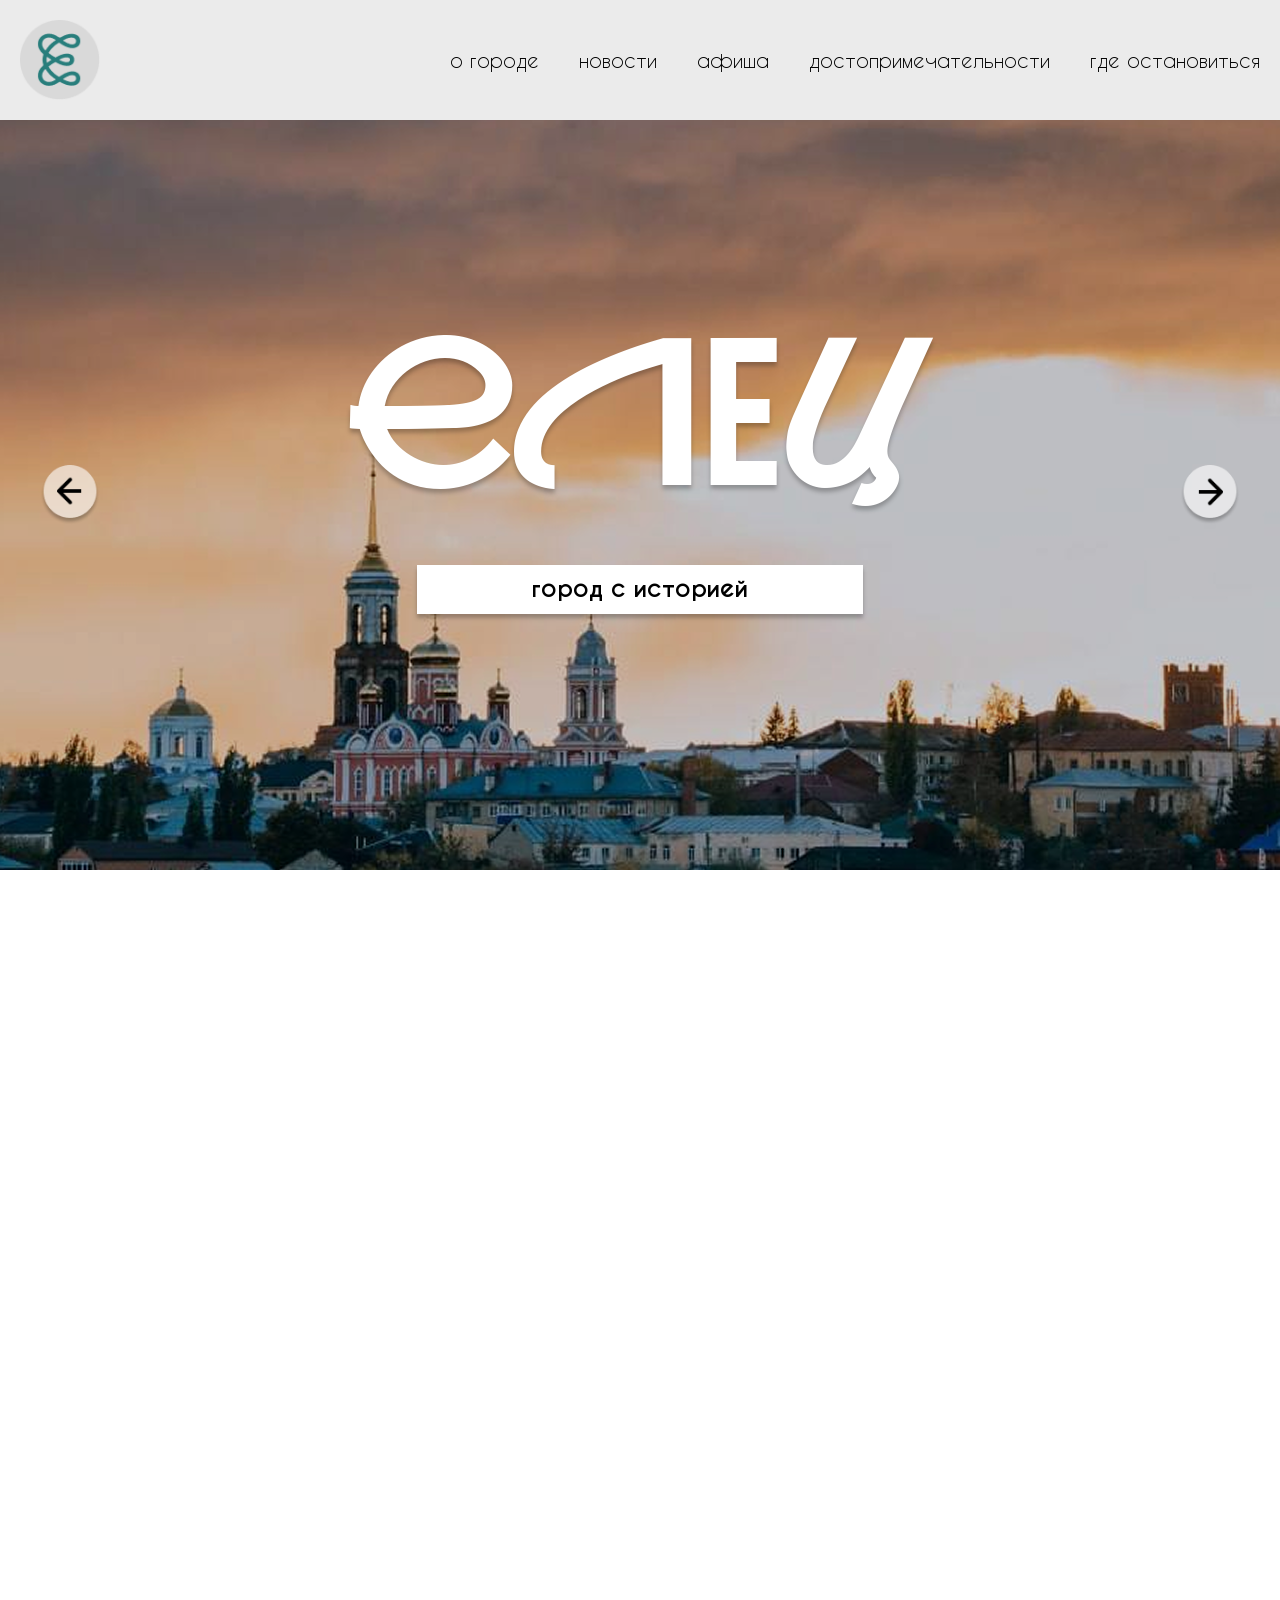
<file: index.html>
<!DOCTYPE html>
<html lang="ru">
<head>
   <meta charset="utf-8"/>
   <meta name="viewport" content="width=device-width, initial-scale=1"/>
   <title>Главная страница</title>
   <link rel="stylesheet" href="css/index.css"/>
</head>
<body>
   <header class="header"> 
  <div class="container"> 
    <nav class="nav"> 
      <a href="index.html" class="logo">
        <img src="img/all/logo.png" alt="лого" class="logo-img">
      </a>
      <div class="burger" id="burger">
        <span></span>
        <span></span>
        <span></span>
      </div>
      <div class="cont-header" id="navMenu"> 
        <a href="info.html">о городе</a>
        <a href="#">новости</a>
        <a href="Afisha.html">афиша</a>
        <a href="places.html">достопримечательности</a>
        <a href="#">где остановиться</a>
      </div>
    </nav>  
  </div>
</header>

    <main> 
<section class="hero" id="heroSection">
    <div class="center">
        <h1>Елец</h1>
        <a href="info.html" id="heroBtn">город с историей</a>
    </div>
    <div class="arrows">
        <img src="img/all/arrowleft.png" alt="Назад" class="arrow" id="arrowLeft">
        <img src="img/all/arrowright.png" alt="Вперёд" class="arrow" id="arrowRight">
    </div>
</section>

       <section class="aboutushistory" id="aboutushistory1"> 
        <div class="containerour">
         <div class="aboutall"> 
<div class="image-slider" id="imageSlider">
    <div class="image-slider__wrapper">
        <img src="img/index/photo1.png" class="image-slider__img image-slider__img--top" id="imgTop">
        <img src="img/index/photo2.png" class="image-slider__img image-slider__img--center active" id="imgCenter">
        <img src="img/index/photo3.png" class="image-slider__img image-slider__img--bottom" id="imgBottom">
    </div>
</div>            <div class="oursite">
             <h2>Наш сайт</h2>
                <div class="abouttext">
                <h3>Елец</h3>
                  <div class="text">
                   <p>Добро пожаловать в древний город с богатой историей и подлинной атмосферой, чьи видовые места вы сможете подробно изучить на нашем сайте и составить собственный идеальный маршрут.</p>
                   <p>Погрузитесь в прошлое уездного города, изучая старинные купеческие дома с их уникальными деталями. Откройте для себя культуру и традиции города в литературных и ремесленных музеях, хранящие дух старины. Насладитесь неторопливой прогулкой и попробуйте местные угощения и выберите памятные сувениры ручной работы.</p>
                   <p>Наш сайт поможет вам с лёгкостью спланировать ваш идеальный отдых в городе. Мы откроем для вас Елец с новой стороны независимо от того, впервые вы здесь или хорошо его знаете.</p>
                  </div>
                </div>
            </div>
         </div>
        </div>
       </section>

       <section class="aboutushistory" id="aboutushistory2"> 
                <div class="wave"></div>
         <div class="container-center"> 
              <h2>История и культура</h2>
<div class="facts-wrapper" id="factsWrapper">
    <div class="facts-inner">
        <div class="facts-circle" id="factsCircle">
            <div class="facts-circle__center" id="factsCenter">
                <img src="img/index/facts0.png" alt="Факты" id="factsImage">
            </div>
            <div class="facts-circle__title" id="factsTitleOverlay">красота<br>в деталях</div>
            <img src="img/pins/1.png" alt="Пин 1" class="facts-circle__pin facts-circle__pin--1" data-pin="1">
            <img src="img/pins/2.png" alt="Пин 2" class="facts-circle__pin facts-circle__pin--2" data-pin="2">
            <img src="img/pins/3.png" alt="Пин 3" class="facts-circle__pin facts-circle__pin--3" data-pin="3">
            <img src="img/pins/4.png" alt="Пин 4" class="facts-circle__pin facts-circle__pin--4" data-pin="4">
            <img src="img/pins/5.png" alt="Пин 5" class="facts-circle__pin facts-circle__pin--5" data-pin="5">
        </div>
        <div class="facts-text" id="factsText">
            <h3 id="factsTitle">Город-воин</h3>
            <p id="factsParagraph">Елец впервые упомянут в 1146 году как уже существующий. Он возник как ключевая крепость на границе с «Диким полем» в X-XII веках, встав в один ряд с другими городами-щитами Руси. Его главной задачей была оборона южных рубежей от набегов кочевых племён.</p>
        </div>
    </div>
    <div class="facts-close" id="factsClose">✕</div>
</div>
         </div> 
       </section>

<section class="more">
    <div class="containerm">
        <div class="containermore"> 
            <h2>Узнать больше</h2>
            <div class="containermore__links">
                <a href="info.html" class="circle-link">
                    <svg class="circle-link__svg" viewBox="0 0 340 340">
                        <defs>
                            <path id="arc1"
                                  d="M 170, 170
                                     m -150, 0
                                     a 150,150 0 0,0 300,0
                                     a 150,150 0 0,0 -300,0" />
                        </defs>
                        <text fill="black"
                              font-family="NAURYZREDKEDS, sans-serif"
                              font-size="36px"
                              font-weight="normal"
                              text-anchor="middle">
                            <textPath href="#arc1" startOffset="30%">
                                О городе
                            </textPath>
                        </text>
                    </svg>
                    <img src="img/index/abouttown.png" alt="О городе" class="circle-link__img">
                </a>
                <a href="#" class="circle-link">
                    <svg class="circle-link__svg" viewBox="0 0 340 340">
                        <defs>
                            <path id="arc2"
                                  d="M 170, 170
                                     m -150, 0
                                     a 150,150 0 0,0 300,0
                                     a 150,150 0 0,0 -300,0" />
                        </defs>
                        <text fill="black"
                              font-family="NAURYZREDKEDS, sans-serif"
                              font-size="36px"
                              font-weight="normal"
                              text-anchor="middle">
                            <textPath href="#arc2" startOffset="30%">
                                Новости
                            </textPath>
                        </text>
                    </svg>
                    <img src="img/index/news.png" alt="Новости" class="circle-link__img">
                </a>
                <a href="Afisha.html" class="circle-link">
                    <svg class="circle-link__svg" viewBox="0 0 340 340">
                        <defs>
                            <path id="arc3"
                                  d="M 170, 170
                                     m -150, 0
                                     a 150,150 0 0,0 300,0
                                     a 150,150 0 0,0 -300,0" />
                        </defs>
                        <text fill="black"
                              font-family="NAURYZREDKEDS, sans-serif"
                              font-size="36px"
                              font-weight="normal"
                              text-anchor="middle">
                            <textPath href="#arc3" startOffset="30%">
                                Афиша
                            </textPath>
                        </text>
                    </svg>
                    <img src="img/index/afisha.png" alt="Афиша" class="circle-link__img">
                </a>
                <a href="places.html" class="circle-link">
                    <svg class="circle-link__svg" viewBox="0 0 340 340">
                        <defs>
                            <path id="arc4"
                                  d="M 170, 170
                                     m -150, 0
                                     a 150,150 0 0,0 300,0
                                     a 150,150 0 0,0 -300,0" />
                        </defs>
                        <text fill="black"
                              font-family="NAURYZREDKEDS, sans-serif"
                              font-size="36px"
                              font-weight="normal"
                              text-anchor="middle">
                            <textPath href="#arc4" startOffset="30%">
                                Места
                            </textPath>
                        </text>
                    </svg>
                    <img src="img/index/places.png" alt="Места" class="circle-link__img">
                </a>
                <a href="#" class="circle-link">
                    <svg class="circle-link__svg" viewBox="0 0 340 340">
                        <defs>
                            <path id="arc5"
                                  d="M 170, 170
                                     m -150, 0
                                     a 150,150 0 0,0 300,0
                                     a 150,150 0 0,0 -300,0" />
                        </defs>
                        <text fill="black"
                              font-family="NAURYZREDKEDS, sans-serif"
                              font-size="36px"
                              font-weight="normal"
                              text-anchor="middle">
                            <textPath href="#arc5" startOffset="30%">
                                Жильё
                            </textPath>
                        </text>
                    </svg>
                    <img src="img/index/hotels.png" alt="Жильё" class="circle-link__img">
                </a>
            </div>
        </div>
    </div>
</section>

</main>

    <footer class="footer">
        <div class="f-container"> 
            <img src="img/all/Group 56.png" alt="Герб">
            <div class="all">
            <div class="nav-footer">
                <h4>Навигация</h4>
                <div class="a-footer">
                   <a href="info.html">о городе</a>
                   <a href="#">новости</a>
                   <a href="Afisha.html">афиша</a>
                   <a href="places.html">достопримечательности</a>
                   <a href="#">где остановиться</a>
                </div>
            </div>
            <div class="contacts">
            <div class="mp">   
            <div class="phone">  
                 <img src="img/all/mp.png" alt="Телефон">
                 <p class="p-footer">+7 (904) 524 54 13</p>
               </div>
               <div class="mail"> 
                <img src="img/all/mail.png" alt="Почта">
                <p class="p-footer">elets@pochta.ru</p>
               </div>
            </div>
            <div class="social">
             <a href="https://vk.com/elets_adm">  
                <img src="img/all/vk.png" alt="ВКонтакте">
             </a>
             <a href="https://t.me/elets">  
                <img src="img/all/tg.png" alt="Телеграм">
             </a>
             </div>
             </div>
             </div>
        </div>
    </footer>
    <script src="js/index.js"></script> 
   </body>
</html>
</file>
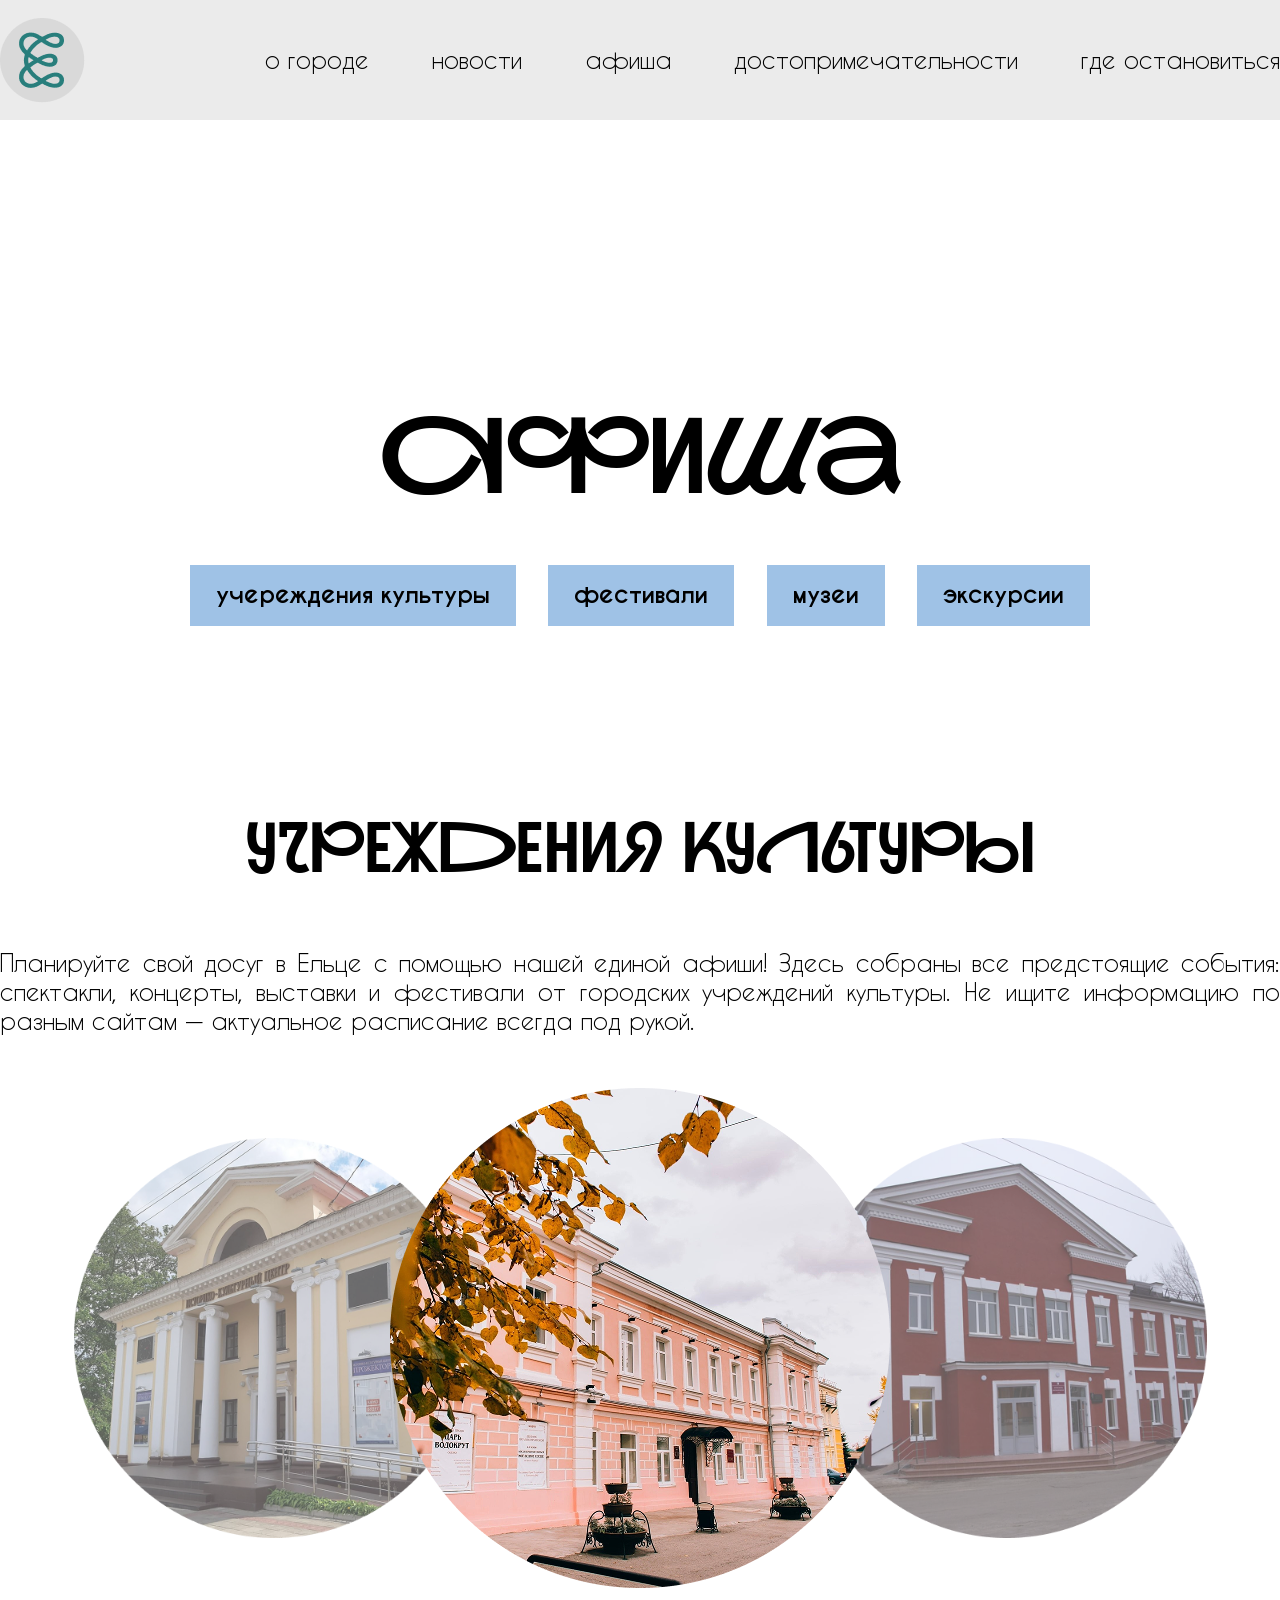
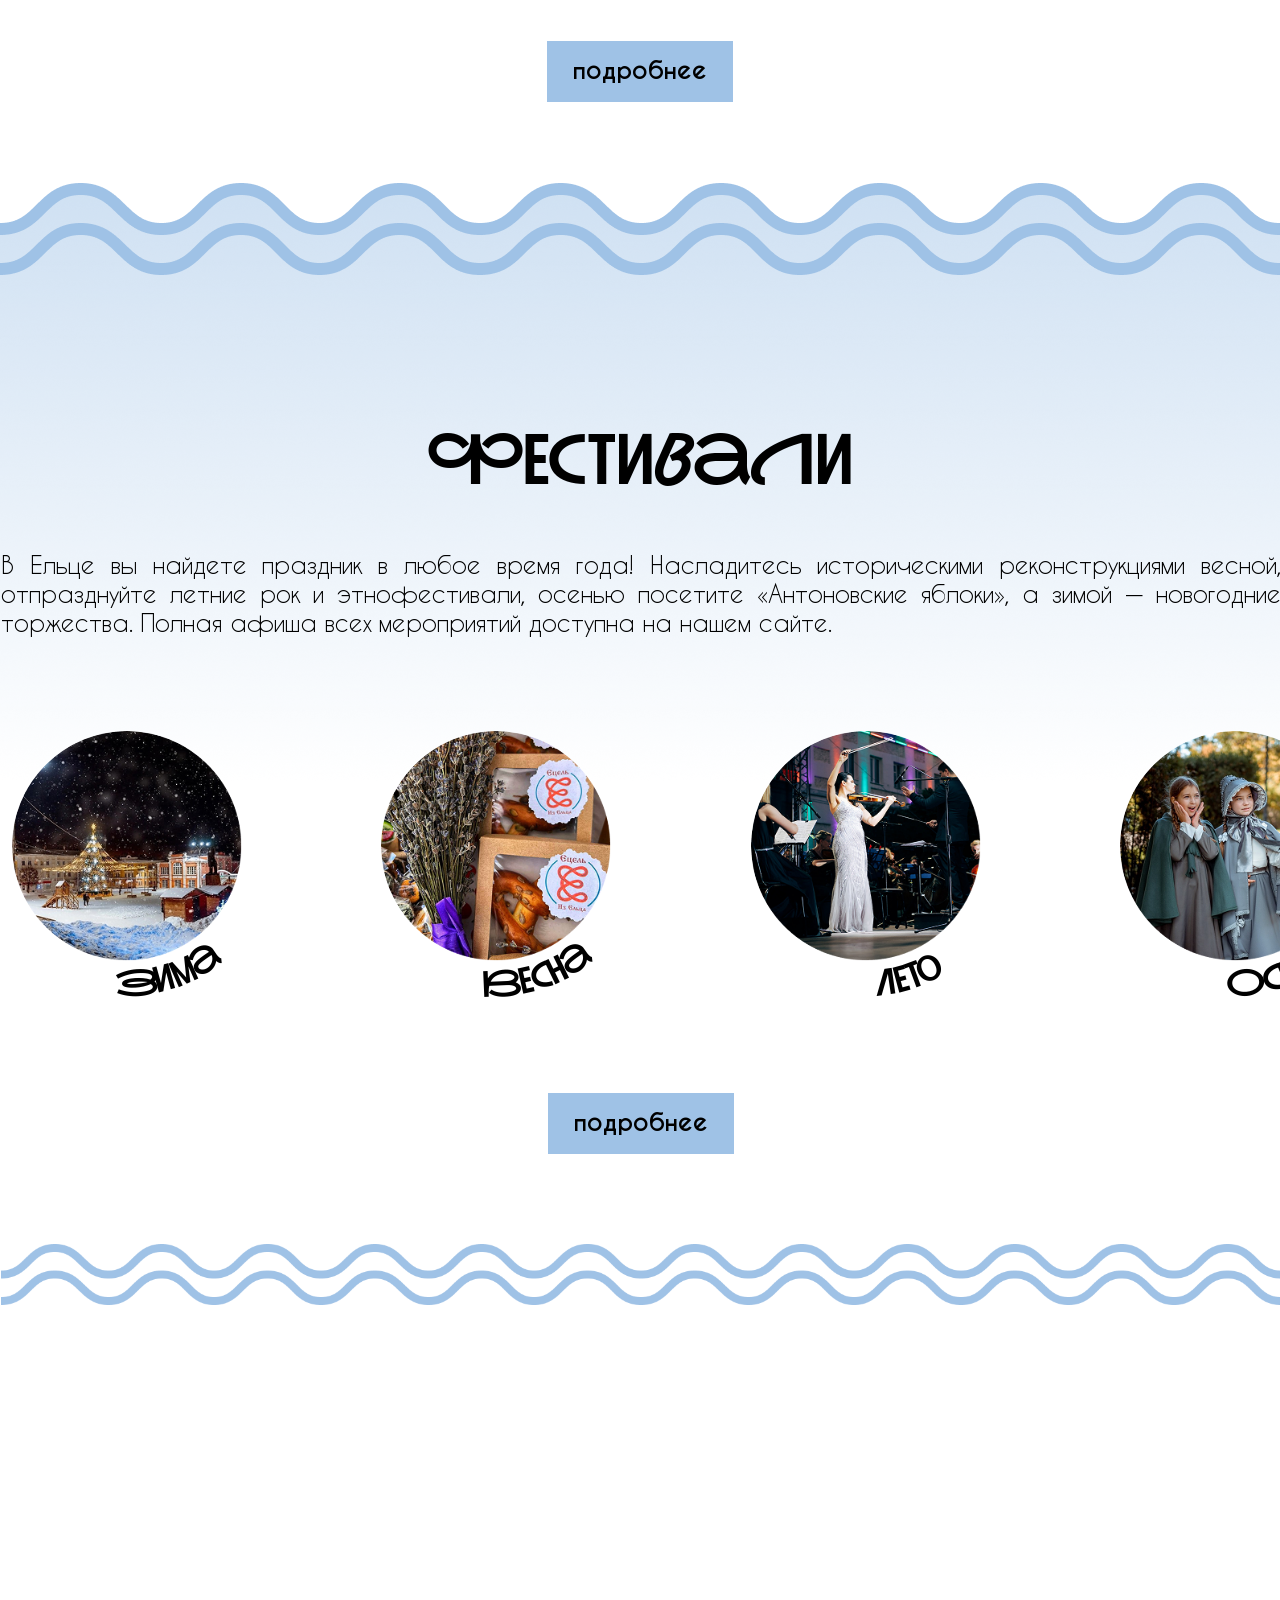
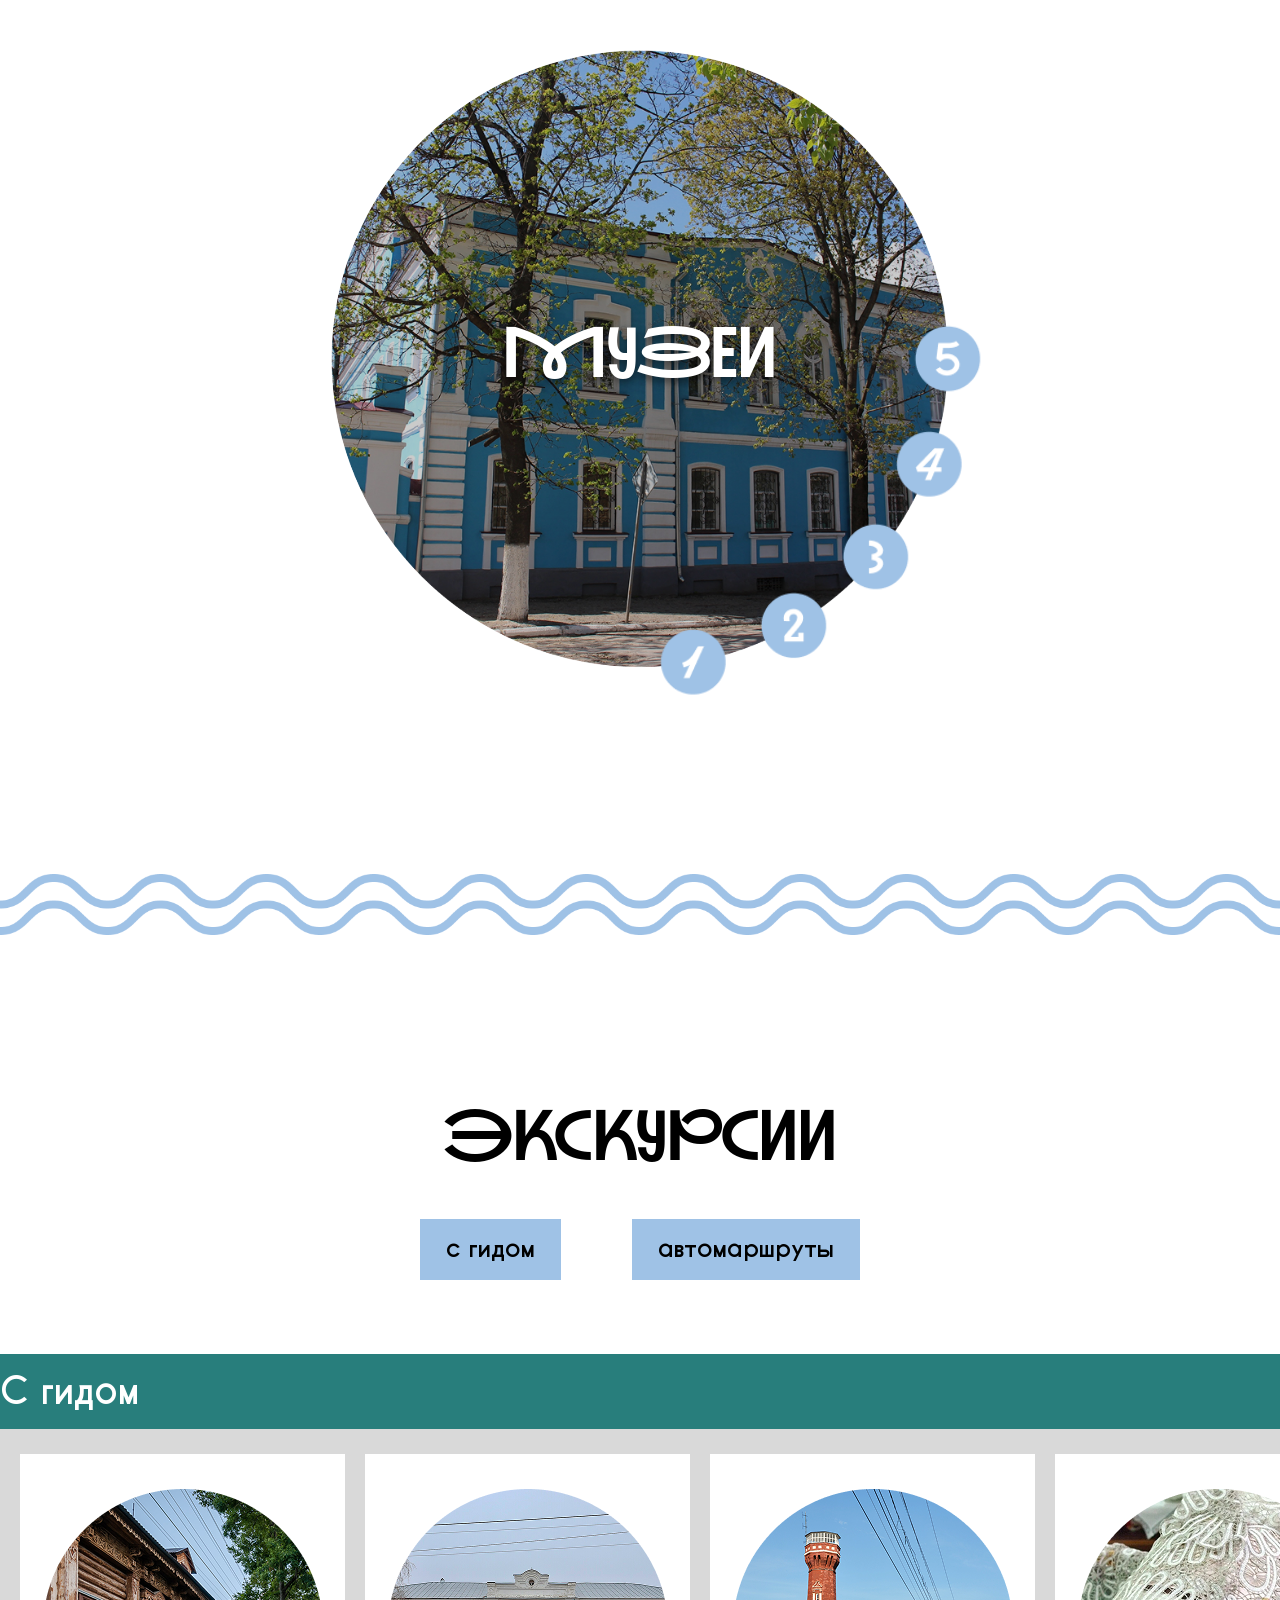
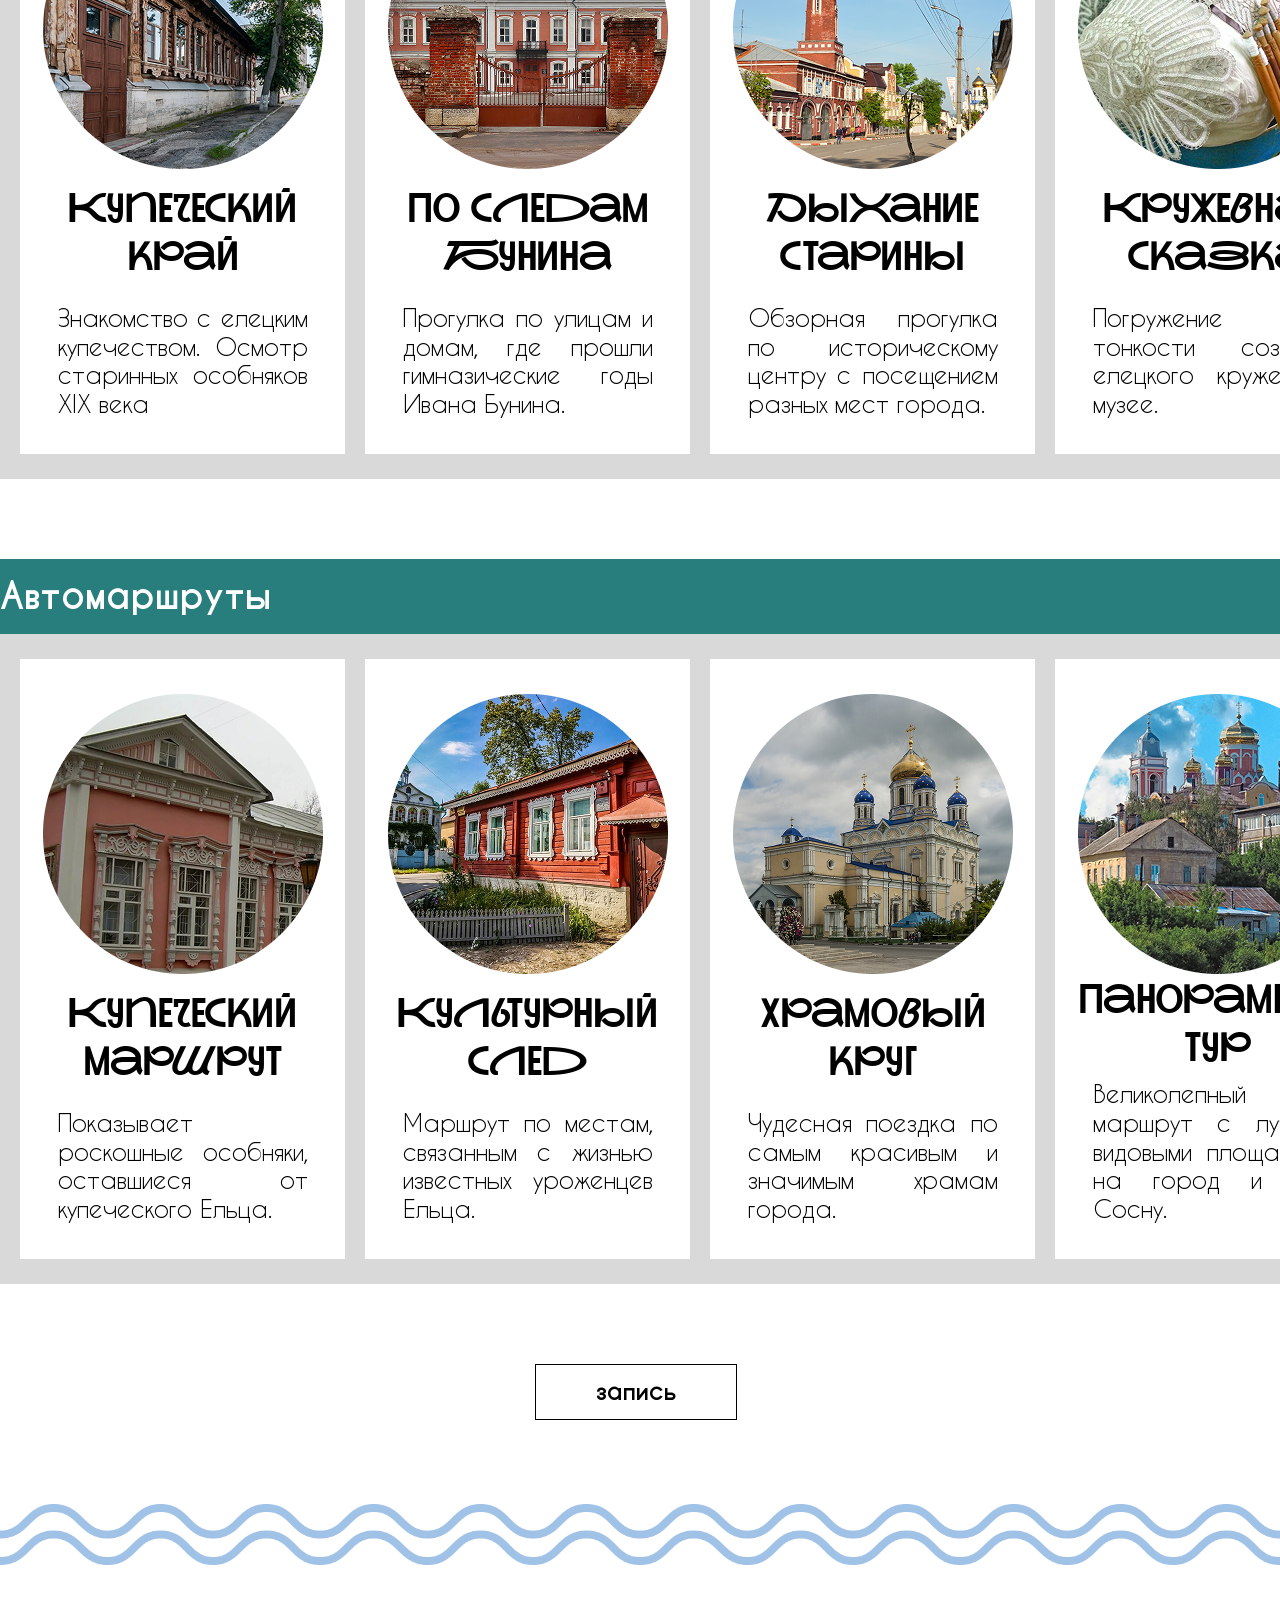
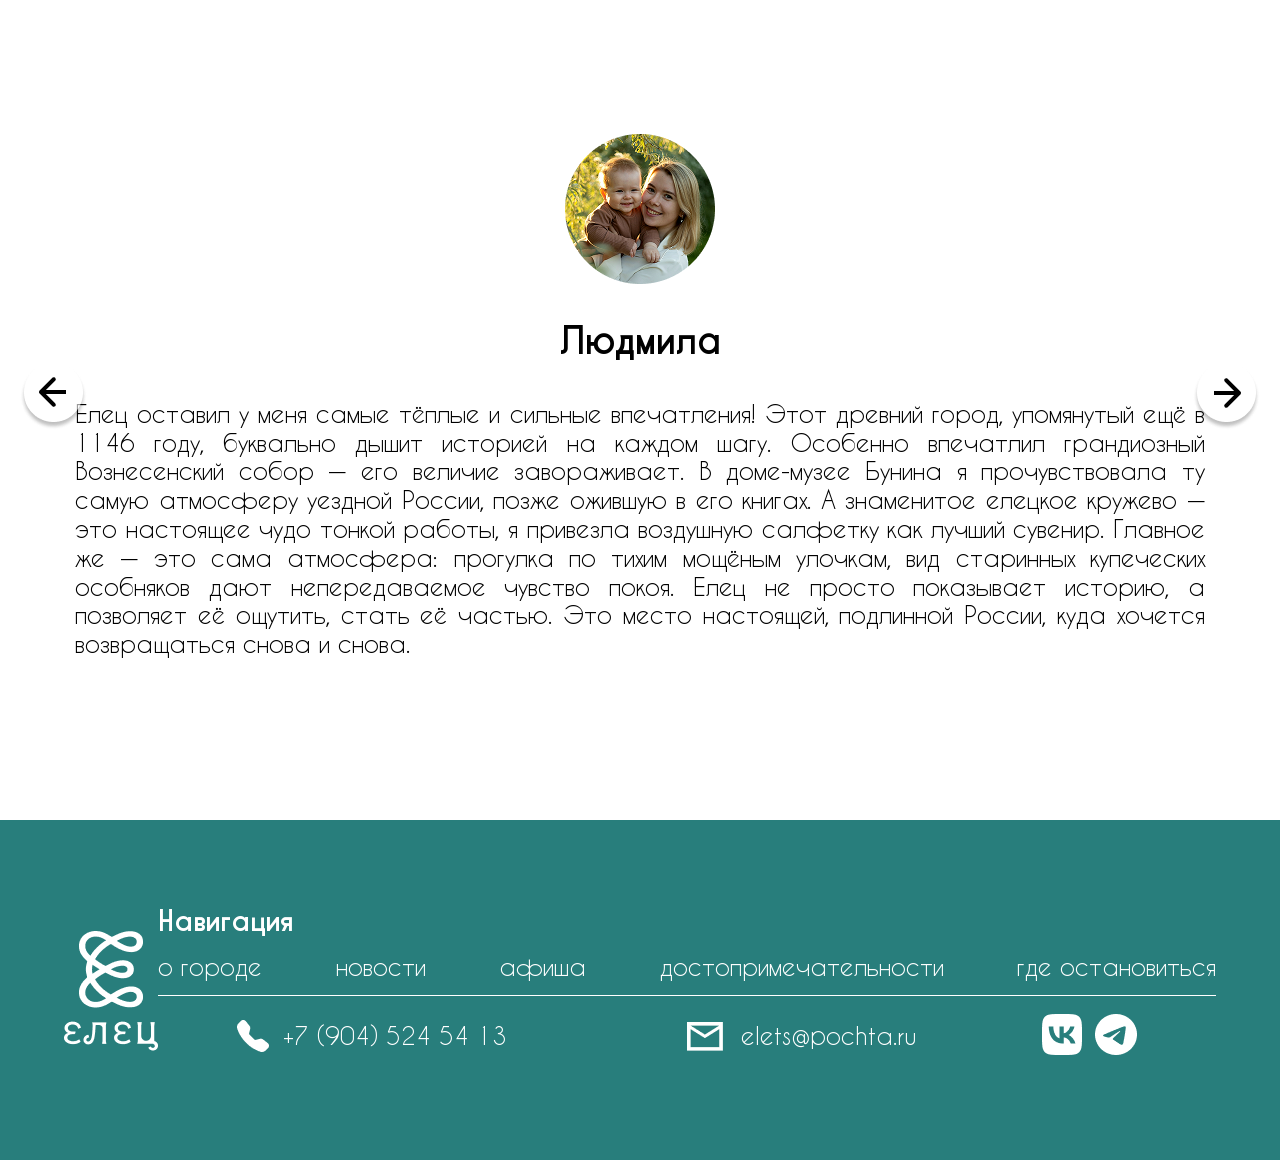
<file: Afisha.html>
<!DOCTYPE html>
<html lang="ru">
<head>
   <meta charset="utf-8"/>
   <meta name="viewport" content="width=device-width, initial-scale=1"/>
   <title>Афиша</title>
   <link rel="stylesheet" href="css/Afisha.css"/>
</head>
<body>
    <header class="header"> 
      <div class="container"> 
            <nav class="nav"> 
             <a href="index.html" class="logo">
                <img src="img/all/logo.png" alt="лого" class="logo-img">
             </a>
               <div class="cont-header"> 
                <a href="info.html">о городе</a>
                <a href="#">новости</a>
                <a href="Afisha.html">афиша</a>
                <a href="places.html">достопримечательности</a>
                <a href="#">где остановиться</a>
               </div>
            </nav>  
      </div>
    </header>

    <main> 
        <section class="hero">
            <h1 class="item1">Афиша</h1>
            <div class="buttonsrow"> 
            <a href="#cultura">учереждения культуры</a>
            <a href="#fests">фестивали</a>
            <a href="#museum">музеи</a>
            <a href="#tours">экскурсии</a>
            </div>
        </section>
<div class="border" id="cultura"></div>
        <section class="culcher">
            <h2>учреждения культуры</h2>
            <p>Планируйте свой досуг в Ельце с помощью нашей единой афиши! Здесь собраны все предстоящие события: спектакли, концерты, выставки и фестивали от городских учреждений культуры. Не ищите информацию по разным сайтам — актуальное расписание всегда под рукой.</p> 
<div class="image-slider-h" id="imageSliderH">
    <div class="image-slider-h__wrapper">
        <img src="img/afisha/photo1.png" alt="Фото 1" class="image-slider-h__img image-slider-h__img--left" id="imgLeftH">
        <img src="img/afisha/photo2.png" alt="Фото 2" class="image-slider-h__img image-slider-h__img--center active" id="imgCenterH">
        <img src="img/afisha/photo3.png" alt="Фото 3" class="image-slider-h__img image-slider-h__img--right" id="imgRightH">
    </div>
</div>
            <a href="#">подробнее</a>
        </section>
<div class="border" id="fests"></div>

<section class="fest-back">
    <div class="fest"> 
        <h2>фестивали</h2>
        <p>В Ельце вы найдете праздник в любое время года! Насладитесь историческими реконструкциями весной, отпразднуйте летние рок и этнофестивали, осенью посетите «Антоновские яблоки», а зимой — новогодние торжества. Полная афиша всех мероприятий доступна на нашем сайте.</p>
        <div class="fest-btn"> 
        <div class="fest__links">
            <a href="#" class="circle-link">
                <svg class="circle-link__svg" viewBox="0 0 340 340">
                    <defs>
                        <path id="fest1"
                              d="M 170, 170
                                 m -150, 0
                                 a 150,150 0 0,0 300,0
                                 a 150,150 0 0,0 -300,0" />
                    </defs>
                    <text fill="black"
                          font-family="NAURYZREDKEDS, sans-serif"
                          font-size="36px"
                          font-weight="normal"
                          text-anchor="middle">
                        <textPath href="#fest1" startOffset="30%">
                            Зима
                        </textPath>
                    </text>
                </svg>
                <img src="img/afisha/winter.png" alt="Зима" class="circle-link__img">
            </a>
            <a href="#" class="circle-link">
                <svg class="circle-link__svg" viewBox="0 0 340 340">
                    <defs>
                        <path id="fest2"
                              d="M 170, 170
                                 m -150, 0
                                 a 150,150 0 0,0 300,0
                                 a 150,150 0 0,0 -300,0" />
                    </defs>
                    <text fill="black"
                          font-family="NAURYZREDKEDS, sans-serif"
                          font-size="36px"
                          font-weight="normal"
                          text-anchor="middle">
                        <textPath href="#fest2" startOffset="30%">
                            Весна
                        </textPath>
                    </text>
                </svg>
                <img src="img/afisha/spring.png" alt="Весна" class="circle-link__img">
            </a>
            <a href="#" class="circle-link">
                <svg class="circle-link__svg" viewBox="0 0 340 340">
                    <defs>
                        <path id="fest3"
                              d="M 170, 170
                                 m -150, 0
                                 a 150,150 0 0,0 300,0
                                 a 150,150 0 0,0 -300,0" />
                    </defs>
                    <text fill="black"
                          font-family="NAURYZREDKEDS, sans-serif"
                          font-size="36px"
                          font-weight="normal"
                          text-anchor="middle">
                        <textPath href="#fest3" startOffset="30%">
                            Лето
                        </textPath>
                    </text>
                </svg>
                <img src="img/afisha/summer.png" alt="Лето" class="circle-link__img">
            </a>
            <a href="#" class="circle-link">
                <svg class="circle-link__svg" viewBox="0 0 340 340">
                    <defs>
                        <path id="fest4"
                              d="M 170, 170
                                 m -150, 0
                                 a 150,150 0 0,0 300,0
                                 a 150,150 0 0,0 -300,0" />
                    </defs>
                    <text fill="black"
                          font-family="NAURYZREDKEDS, sans-serif"
                          font-size="36px"
                          font-weight="normal"
                          text-anchor="middle">
                        <textPath href="#fest4" startOffset="30%">
                            Осень
                        </textPath>
                    </text>
                </svg>
                <img src="img/afisha/fall.png" alt="Осень" class="circle-link__img">
            </a>
        </div>
        </div>
        <a href="#" class="fest__detail">подробнее</a>
    </div>
    <div class="wave" id="museum"></div>
</section>

<div class="border"></div>

        <section class="mus">
<div class="museums-wrapper" id="museumsWrapper">
    <div class="museums-expanded-title" id="museumsExpandedTitle">Музеи</div>
    <div class="museums-inner">
        <div class="museums-circle" id="museumsCircle">
            <div class="museums-circle__center" id="museumsCenter">
                <img src="img/afisha/m0.png" alt="Музеи" id="museumsImage">
            </div>
            <div class="museums-circle__title">Музеи</div>
            <img src="img/pins/1.png" alt="Пин 1" class="museums-circle__pin museums-circle__pin--1" data-pin="1">
            <img src="img/pins/2.png" alt="Пин 2" class="museums-circle__pin museums-circle__pin--2" data-pin="2">
            <img src="img/pins/3.png" alt="Пин 3" class="museums-circle__pin museums-circle__pin--3" data-pin="3">
            <img src="img/pins/4.png" alt="Пин 4" class="museums-circle__pin museums-circle__pin--4" data-pin="4">
            <img src="img/pins/5.png" alt="Пин 5" class="museums-circle__pin museums-circle__pin--5" data-pin="5">
        </div>
        <div class="museums-text" id="museumsText">
            <h3 id="museumsTitle">Музей елецкого кружева</h3>
            <p id="museumsParagraph">В этом музее представлены уникальные старинные и современные кружевные изделия, которые поражают своей красотой и изяществом. Здесь можно узнать историю этого знаменитого промысла, прославившего Елец далеко за его пределами.</p>
        </div>
    </div>
    <div class="museums-close" id="museumsClose">✕</div>
</div>
        </section> 

<div class="wave" id="tours"></div>

<section class="turs">
    <div class="tursgr"> 
        <h2 class="item2">Экскурсии</h2>
        <div class="buttonsrow">
            <a href="#guid">с гидом</a>
            <a href="#avto">автомаршруты</a>
        </div>
    </div> 

    <div class="title" id="guid"> 
        <div class="t1">
            <h5>С гидом</h5>
        </div>
    </div>

    <div class="scroll-container"> 
        <div class="flex-scroll">
            <div class="scroll-item">
                <img src="img/afisha/elec1.png" alt="">
                <h6>Купеческий край</h6>
                <p>Знакомство с елецким купечеством. Осмотр старинных особняков XIX века</p>
                <div class="scroll-item__wave"></div>
                <a href="#" class="scroll-item__btn">подробнее</a>
            </div>
            <div class="scroll-item">
                <img src="img/afisha/elec2.png" alt="">
                <h6>По следам Бунина</h6>
                <p>Прогулка по улицам и домам, где прошли гимназические годы Ивана Бунина.</p>
                <div class="scroll-item__wave"></div>
                <a href="#" class="scroll-item__btn">подробнее</a>
            </div>
            <div class="scroll-item">
                <img src="img/afisha/elec3.png" alt="">
                <h6>Дыхание старины</h6>
                <p>Обзорная прогулка по историческому центру с посещением разных мест города.</p>
                <div class="scroll-item__wave"></div>
                <a href="#" class="scroll-item__btn">подробнее</a>
            </div>
            <div class="scroll-item">
                <img src="img/afisha/elec4.png" alt="">
                <h6>Кружевная сказка</h6>
                <p>Погружение в тонкости создания елецкого кружева в музее.</p>
                <div class="scroll-item__wave"></div>
                <a href="#" class="scroll-item__btn">подробнее</a>
            </div>
            <div class="scroll-item">
                <img src="img/afisha/elec5.png" alt="">
                <h6>Храмовое ожерелье</h6>
                <p>Посещение ключевых храмов и места с панорамой на город и реку Сосну.</p>
                <div class="scroll-item__wave"></div>
                <a href="#" class="scroll-item__btn">подробнее</a>
            </div>
            <div class="scroll-item">
                <img src="img/afisha/elec6.png" alt="">
                <h6>Музыка Ельца</h6>
                <p>Экскурсия по местам, связанным с жизнью и творчеством композитора Хренникова.</p>
                <div class="scroll-item__wave"></div>
                <a href="#" class="scroll-item__btn">подробнее</a>
            </div>
            <div class="scroll-item">
                <img src="img/afisha/elec7.png" alt="">
                <h6>Город-крепость</h6>
                <p>История южной крепости и военных событий из судьбы города</p>
                <div class="scroll-item__wave"></div>
                <a href="#" class="scroll-item__btn">подробнее</a>
            </div>
            <div class="scroll-item">
                <img src="img/afisha/elec8.png" alt="">
                <h6>Город мастеров</h6>
                <p>Экскурсия с демонстрацией старинных ремёсел и созданием своего сувенира.</p>
                <div class="scroll-item__wave"></div>
                <a href="#" class="scroll-item__btn">подробнее</a>
            </div>
        </div>
    </div>

<div class="non"></div>

    <div class="title" id="avto">
        <div class="t1">
            <h5>Автомаршруты</h5>
        </div>
    </div>

    <div class="scroll-container">
        <div class="flex-scroll">
            <div class="scroll-item">
                <img src="img/afisha/elec9.png" alt="">
                <h6>Купеческий маршрут</h6>
                <p>Показывает роскошные особняки, оставшиеся от купеческого Ельца.</p>
                <div class="scroll-item__wave"></div>
                <a href="#" class="scroll-item__btn">подробнее</a>
            </div>
            <div class="scroll-item">
                <img src="img/afisha/elec10.png" alt="">
                <h6>Культурный след</h6>
                <p>Маршрут по местам, связанным с жизнью известных уроженцев Ельца.</p>
                <div class="scroll-item__wave"></div>
                <a href="#" class="scroll-item__btn">подробнее</a>
            </div>
            <div class="scroll-item">
                <img src="img/afisha/elec11.png" alt="">
                <h6>Храмовый круг</h6>
                <p>Чудесная поездка по самым красивым и значимым храмам города.</p>
                <div class="scroll-item__wave"></div>
                <a href="#" class="scroll-item__btn">подробнее</a>
            </div>
            <div class="scroll-item">
                <img src="img/afisha/elec12.png" alt="">
                <h6>Панорамный тур</h6>
                <p>Великолепный маршрут с лучшими видовыми площадками на город и реку Сосну.</p>
                <div class="scroll-item__wave"></div>
                <a href="#" class="scroll-item__btn">подробнее</a>
            </div>
            <div class="scroll-item">
                <img src="img/afisha/elec13.png" alt="">
                <h6>Исторический вектор</h6>
                <p>Поездка от древнего городища до ключевых мест военной истории города.</p>
                <div class="scroll-item__wave"></div>
                <a href="#" class="scroll-item__btn">подробнее</a>
            </div>
            <div class="scroll-item">
                <img src="img/afisha/elec14.png" alt="">
                <h6>Музейный вояж</h6>
                <p>Комфортный маршрут по основным музеям города за одну поездку.</p>
                <div class="scroll-item__wave"></div>
                <a href="#" class="scroll-item__btn">подробнее</a>
            </div>
            <div class="scroll-item">
                <img src="img/afisha/elec15.png" alt="">
                <h6>Город мастеров</h6>
                <p>Объезд мест, где можно увидеть традиционные ремёсла и знаменитое кружево.</p>
                <div class="scroll-item__wave"></div>
                <a href="#" class="scroll-item__btn">подробнее</a>
            </div>
            <div class="scroll-item">
                <img src="img/afisha/elec16.png" alt="">
                <h6>Зелёный маршрут</h6>
                <p>Прогулка по самым живописным паркам и скверам Ельца на автомобиле.</p>
                <div class="scroll-item__wave"></div>
                <a href="#" class="scroll-item__btn">подробнее</a>
            </div>
        </div>
    </div>

    <div class="but">
        <a href="#" class="btn-record">
            <span class="btn-record__slide"></span>
            <span class="btn-record__text">запись</span>
        </a>
    </div>
</section>

<div class="wave"></div>
<section class="rewievsize"> 
 <div class="rewiev">
    <img src="img/afisha/ludmila.png" alt="Людмила">
    <h3>Людмила</h3>
    <p>Елец оставил у меня самые тёплые и сильные впечатления! Этот древний город, упомянутый ещё в 1146 году, буквально дышит историей на каждом шагу. Особенно впечатлил грандиозный Вознесенский собор — его величие завораживает. В доме-музее Бунина я прочувствовала ту самую атмосферу уездной России, позже ожившую в его книгах. А знаменитое елецкое кружево — это настоящее чудо тонкой работы, я привезла воздушную салфетку как лучший сувенир. Главное же — это сама атмосфера: прогулка по тихим мощёным улочкам, вид старинных купеческих особняков дают непередаваемое чувство покоя. Елец не просто показывает историю, а позволяет её ощутить, стать её частью. Это место настоящей, подлинной России, куда хочется возвращаться снова и снова.</p>
 </div>
<div class="arrows">
    <img src="img/all/arrowleft.png" alt="Назад">
    <img src="img/all/arrowright.png" alt="Вперёд">
</div>
</section>
<div class="border"></div>
    </main>

    <footer class="footer">
        <div class="f-container"> 
            <img src="img/all/Group 56.png" alt="Герб">
            <div class="all">
            <div class="nav-footer">
                <h4>Навигация</h4>
                <div class="a-footer">
                   <a href="info.html">о городе</a>
                   <a href="#">новости</a>
                   <a href="Afisha.html">афиша</a>
                   <a href="places.html">достопримечательности</a>
                   <a href="#">где остановиться</a>
                </div>
            </div>
            <div class="contacts">
            <div class="mp">   
            <div class="phone">  
                 <img src="img/all/mp.png" alt="Телефон">
                 <p class="p-footer">+7 (904) 524 54 13</p>
               </div>
               <div class="mail"> 
                <img src="img/all/mail.png" alt="Почта">
                <p class="p-footer">elets@pochta.ru</p>
               </div>
            </div>
            <div class="social">
             <a href="https://vk.com/elets_adm">  
                <img src="img/all/vk.png" alt="ВКонтакте">
             </a>
             <a href="https://t.me/elets">  
                <img src="img/all/tg.png" alt="Телеграм">
             </a>
             </div>
             </div>
             </div>
        </div>
    </footer>
    <script src="js/afisha.js"></script>
</body>
</html>
</file>
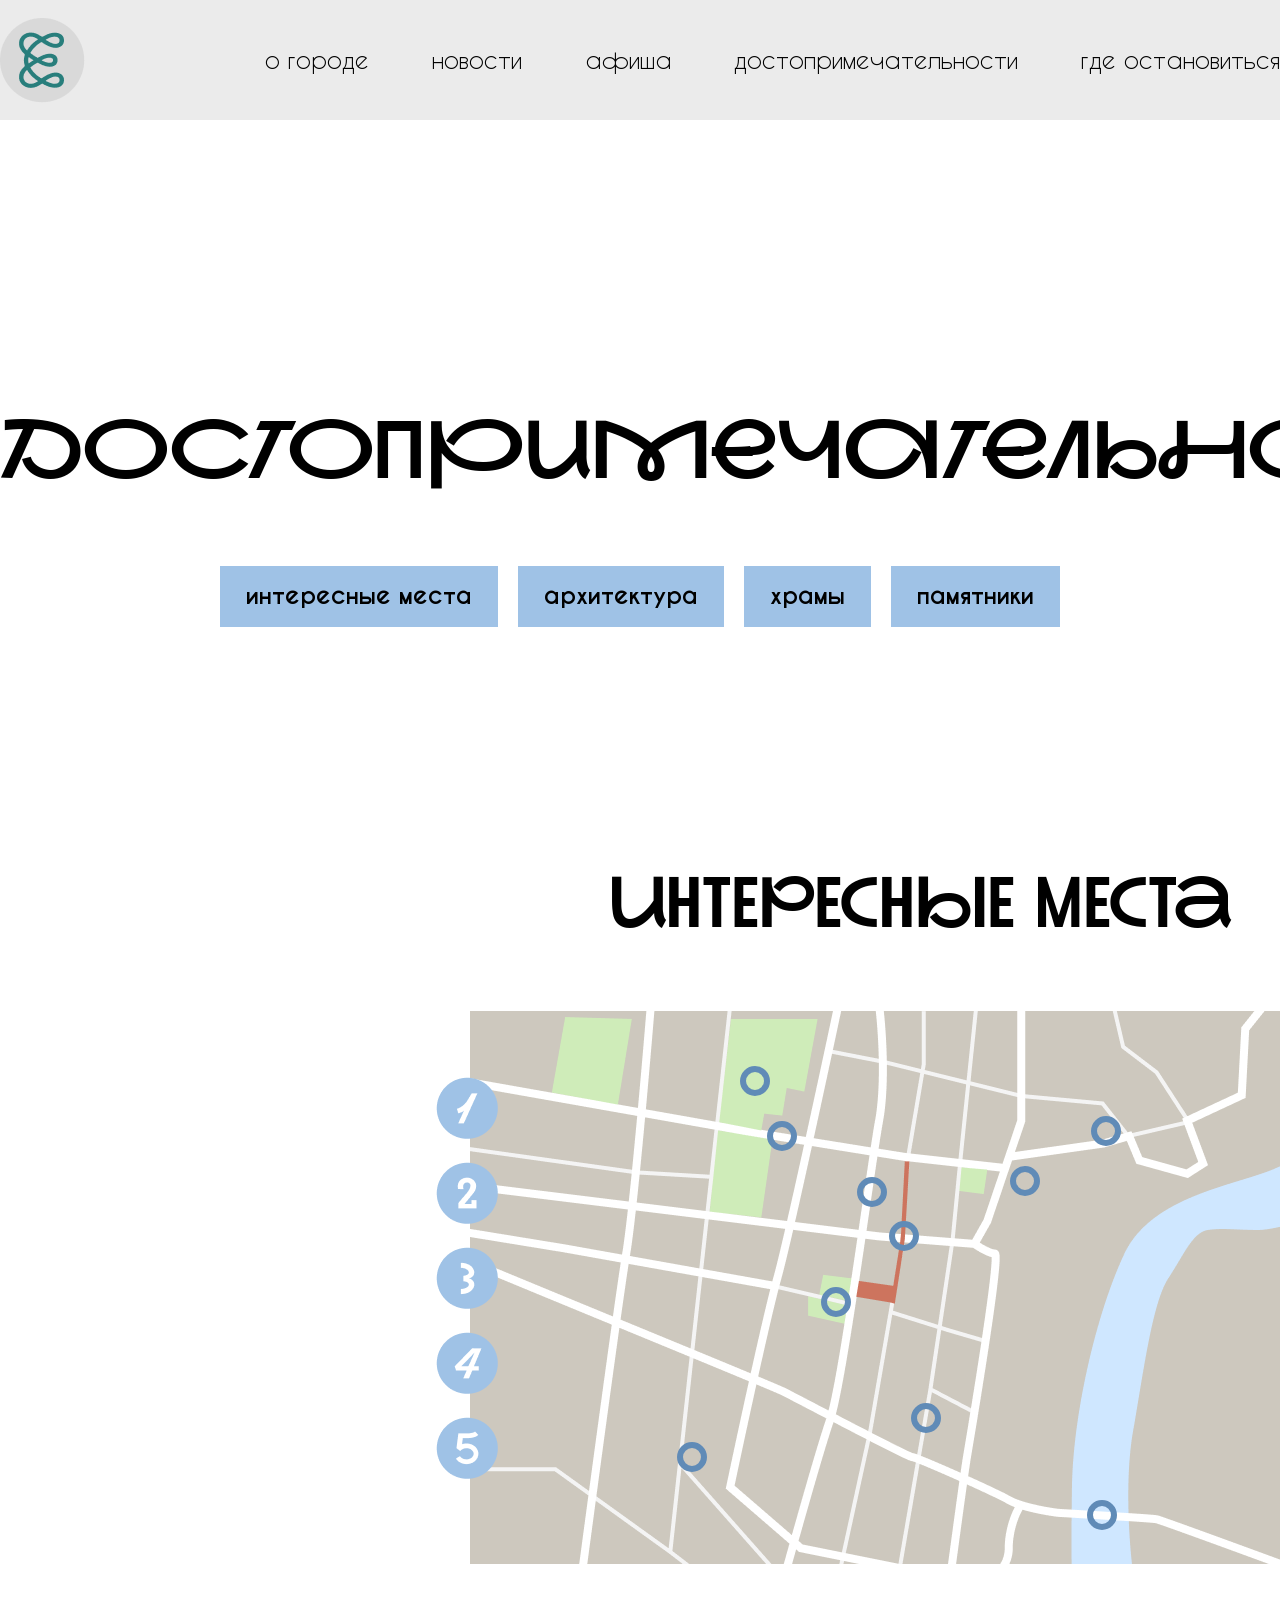
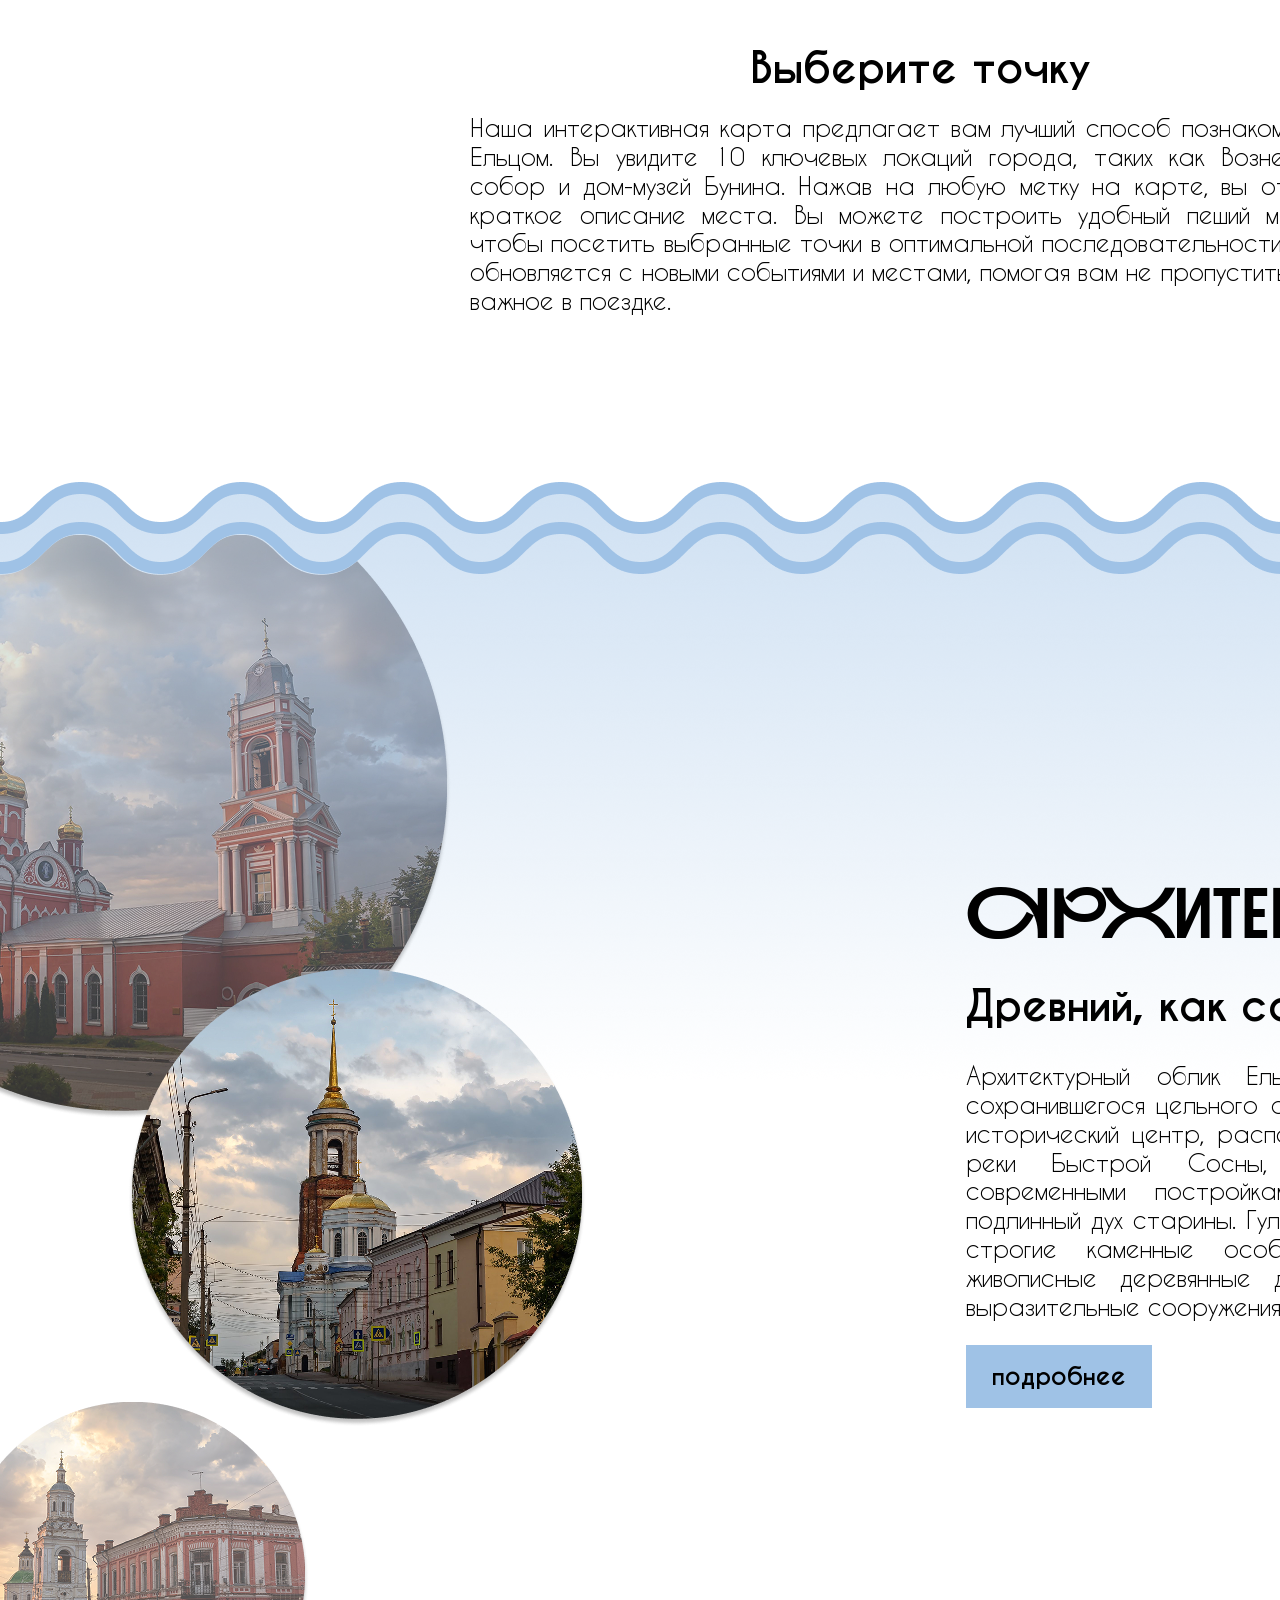
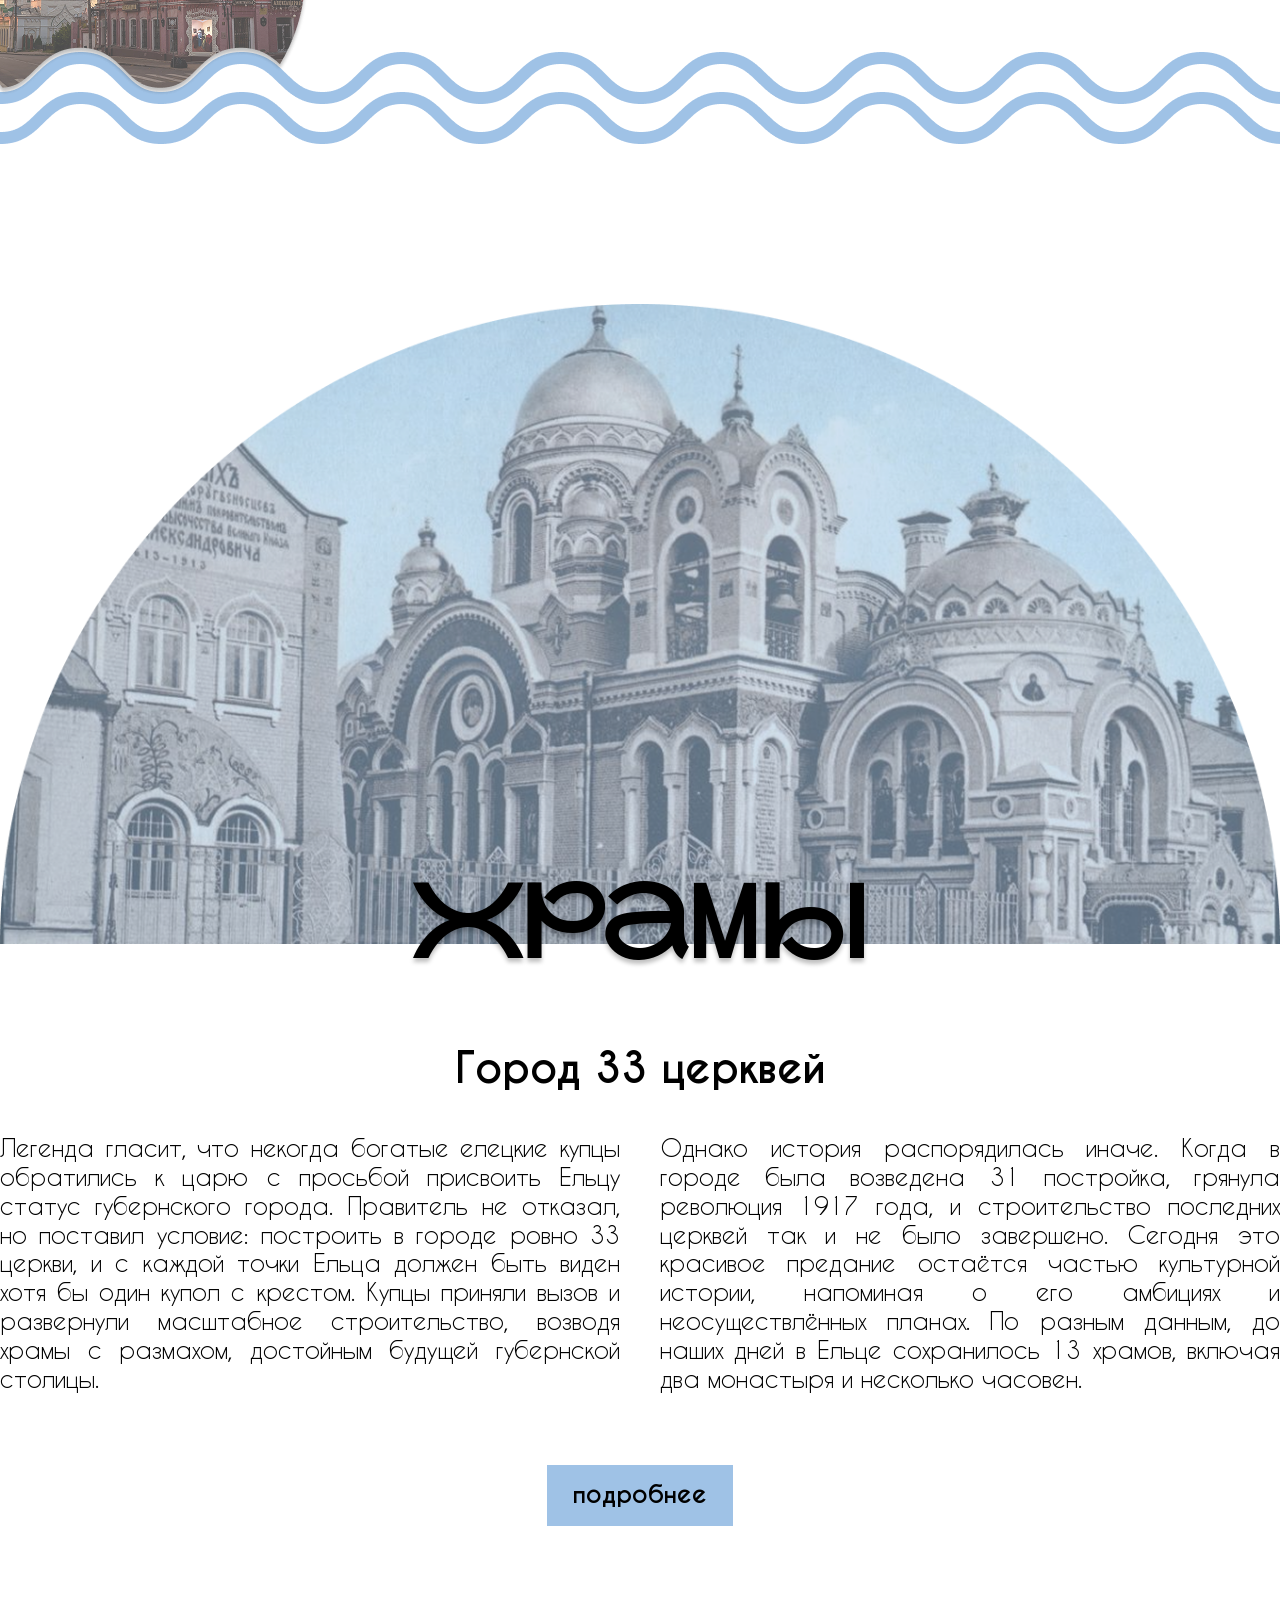
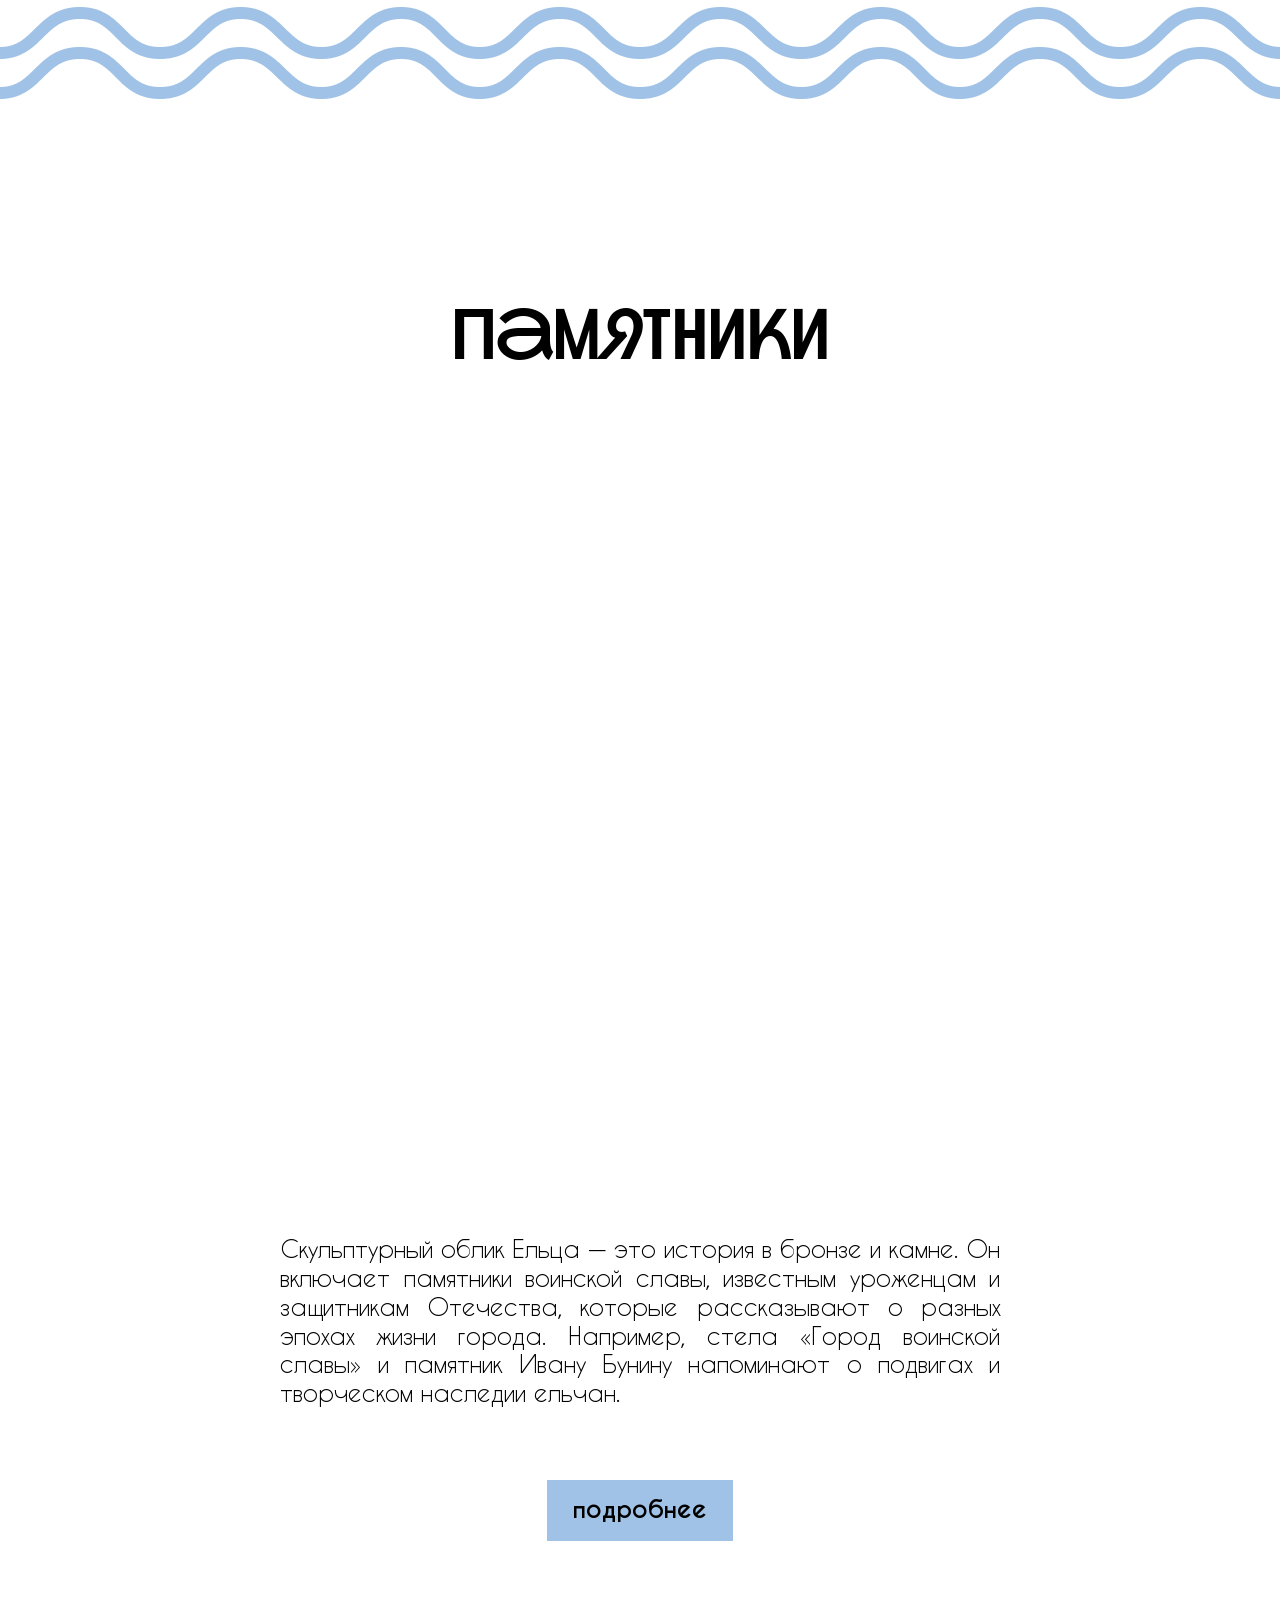
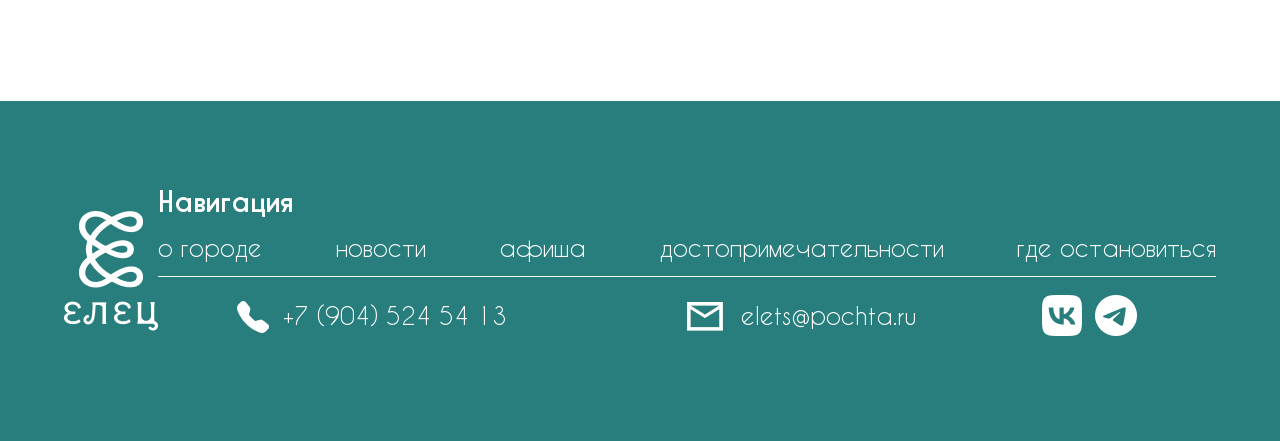
<file: places.html>
<!DOCTYPE html>
<html lang="ru">
<head>
   <meta charset="utf-8"/>
   <meta name="viewport" content="width=device-width, initial-scale=1"/>
   <title>Достопримечательности</title>
   <link rel="stylesheet" href="css/places.css"/>
</head>
<body>
    <header class="header"> 
      <div class="container"> 
            <nav class="nav"> 
             <a href="index.html" class="logo">
                <img src="img/all/logo.png" alt="лого" class="logo-img">
             </a>
               <div class="cont-header"> 
                <a href="info.html">о городе</a>
                <a href="#">новости</a>
                <a href="Afisha.html">афиша</a>
                <a href="places.html">достопримечательности</a>
                <a href="#">где остановиться</a>
               </div>
            </nav>  
      </div>
    </header>
<main>

<section id="section-hero">
  <div class="container hero-container">
    <h1 class="hero-title">достопримечательности</h1>
    <div class="hero-buttons">
      <a href="#section-map" class="btn">интересные места</a>
      <a href="#section-architecture" class="btn">архитектура</a>
      <a href="#section-temples" class="btn">храмы</a>
      <a href="#section-monuments" class="btn">памятники</a>
    </div>
  </div>
</section>

<section id="section-map">
  <div class="container map-container">
    <h2>Интересные места</h2>

    <div class="map-visual">
      <div class="map-merged">
        <img
          src="img/places/Map base.png"
          alt="Map Base"
          style="position: absolute; top: 0; left: 0; width: 100%; height: 100%; object-fit: cover;"
        />
        <img
          src="img/places/Map details.png"
          alt="Map Details"
          style="position: absolute; top: 0; left: 0; width: 100%; height: 100%; object-fit: cover;"
        />
      </div>

      <div class="map-rings" id="mapRings">
        <div class="map-ring map-ring--1" data-ring="1"></div>
        <div class="map-ring map-ring--2" data-ring="2"></div>
        <div class="map-ring map-ring--3" data-ring="3"></div>
        <div class="map-ring map-ring--4" data-ring="4"></div>
        <div class="map-ring map-ring--5" data-ring="5"></div>
        <div class="map-ring map-ring--6" data-ring="6"></div>
        <div class="map-ring map-ring--7" data-ring="7"></div>
        <div class="map-ring map-ring--8" data-ring="8"></div>
        <div class="map-ring map-ring--9" data-ring="9"></div>
        <div class="map-ring map-ring--10" data-ring="10"></div>
      </div>

      <div class="pins-left"> 
        <img src="img/pins/1.png" data-pin="1" class="map-pin map-pin--1" alt="Пин 1"/>
        <img src="img/pins/2.png" data-pin="2" class="map-pin map-pin--2" alt="Пин 2"/>
        <img src="img/pins/3.png" data-pin="3" class="map-pin map-pin--3" alt="Пин 3"/>
        <img src="img/pins/4.png" data-pin="4" class="map-pin map-pin--4" alt="Пин 4"/>
        <img src="img/pins/5.png" data-pin="5" class="map-pin map-pin--5" alt="Пин 5"/>
      </div>
      <div class="pins-right">
        <img src="img/pins/6.png" data-pin="6" class="map-pin map-pin--6" alt="Пин 6"/>
        <img src="img/pins/7.png" data-pin="7" class="map-pin map-pin--7" alt="Пин 7"/>
        <img src="img/pins/8.png" data-pin="8" class="map-pin map-pin--8" alt="Пин 8"/>
        <img src="img/pins/9.png" data-pin="9" class="map-pin map-pin--9" alt="Пин 9"/>
        <img src="img/pins/10.png" data-pin="10" class="map-pin map-pin--10" alt="Пин 10"/>        
      </div>
    </div>

    <div class="map-info">
      <h3 class="info-title" id="mapInfoTitle">Выберите точку</h3>
      <p class="info-desc" id="mapInfoDesc">
        Наша интерактивная карта предлагает вам лучший способ познакомиться с
        Ельцом. Вы увидите 10 ключевых локаций города, таких как Вознесенский
        собор и дом-музей Бунина. Нажав на любую метку на карте, вы откроете
        краткое описание места. Вы можете построить удобный пеший маршрут, чтобы
        посетить выбранные точки в оптимальной последовательности. Карта
        обновляется с новыми событиями и местами, помогая вам не пропустить
        самое важное в поездке.
      </p>
    </div>
  </div>
</section>

<section id="section-architecture">

      <div class="arch-text">
        <h2 class="arch-title">Архитектура</h2>
        <h3 class="arch-subtitle">Древний, как сама Русь</h3>
        <p class="arch-desc">
          Архитектурный облик Ельца — это редкий пример сохранившегося цельного
          ансамбля уездного города. Его исторический центр, расположенный на
          высоком берегу реки Быстрой Сосны, практически не нарушен современными
          постройками, что позволяет ощутить подлинный дух старины. Гуляя по
          улицам, можно встретить строгие каменные особняки в стиле классицизма,
          живописные деревянные дома с богатой резьбой и выразительные
          сооружения «кирпичного стиля»
        </p>
        <a href="#">подробнее</a>
      </div>

</section>

<section id="section-temples">
  <div class="temples-container">
    <div class="temples-visual">
        <div style="position: relative; width: 100%; height: 100%;">
          <img src="img/places/Храмы.png" alt="Храмы"/>
        </div>
      <h1 class="huge-title">храмы</h1>
    </div>

    <div class="temples-content">
      <h3 class="temples-subtitle">Город 33 церквей</h3>
      <div class="temples-text-cols">
        <p>
          Легенда гласит, что некогда богатые елецкие купцы обратились к царю с
          просьбой присвоить Ельцу статус губернского города. Правитель не
          отказал, но поставил условие: построить в городе ровно 33 церкви, и с
          каждой точки Ельца должен быть виден хотя бы один купол с крестом.
          Купцы приняли вызов и развернули масштабное строительство, возводя
          храмы с размахом, достойным будущей губернской столицы.
        </p>
        <p>
          Однако история распорядилась иначе. Когда в городе была возведена 31
          постройка, грянула революция 1917 года, и строительство последних
          церквей так и не было завершено. Сегодня это красивое предание
          остаётся частью культурной истории, напоминая о его амбициях и
          неосуществлённых планах. По разным данным, до наших дней в Ельце
          сохранилось 13 храмов, включая два монастыря и несколько часовен.
        </p>
      </div>
      <a href="voznes.html">подробнее</a>
    </div>
  </div>
  <div class="wave"></div>
</section>

<section id="section-monuments">
  <div class="monuments-container">
    <h2>Памятники</h2>
<div class="slideshow" id="slideshowMonuments">
    <img src="img/places/Памятники.png" alt="Памятники 1" class="slideshow__img slideshow__img--1">
    <img src="img/places/Памятники2.png" alt="Памятники 2" class="slideshow__img slideshow__img--2">
    <img src="img/places/Памятники3.png" alt="Памятники 3" class="slideshow__img slideshow__img--3">
</div>
        <p class="monuments-desc">
      Скульптурный облик Ельца — это история в бронзе и камне. Он включает
      памятники воинской славы, известным уроженцам и защитникам Отечества,
      которые рассказывают о разных эпохах жизни города. Например, стела «Город
      воинской славы» и памятник Ивану Бунину напоминают о подвигах и творческом
      наследии ельчан.
    </p>
        <a href="#">подробнее</a>
    </div>
</section>
</main>

<footer class="footer">
        <div class="f-container"> 
            <img src="img/all/Group 56.png" alt="Герб">
            <div class="all">
            <div class="nav-footer">
                <h4>Навигация</h4>
                <div class="a-footer">
                   <a href="info.html">о городе</a>
                   <a href="#">новости</a>
                   <a href="Afisha.html">афиша</a>
                   <a href="places.html">достопримечательности</a>
                   <a href="#">где остановиться</a>
                </div>
            </div>
            <div class="contacts">
            <div class="mp">   
            <div class="phone">  
                 <img src="img/all/mp.png" alt="Телефон">
                 <p class="p-footer">+7 (904) 524 54 13</p>
               </div>
               <div class="mail"> 
                <img src="img/all/mail.png" alt="Почта">
                <p class="p-footer">elets@pochta.ru</p>
               </div>
            </div>
            <div class="social">
             <a href="https://vk.com/elets_adm">  
                <img src="img/all/vk.png" alt="ВКонтакте">
             </a>
             <a href="https://t.me/elets">  
                <img src="img/all/tg.png" alt="Телеграм">
             </a>
             </div>
             </div>
             </div>
        </div>
</footer>
<script src="js/places.js"></script>
</body>
</html>
</file>
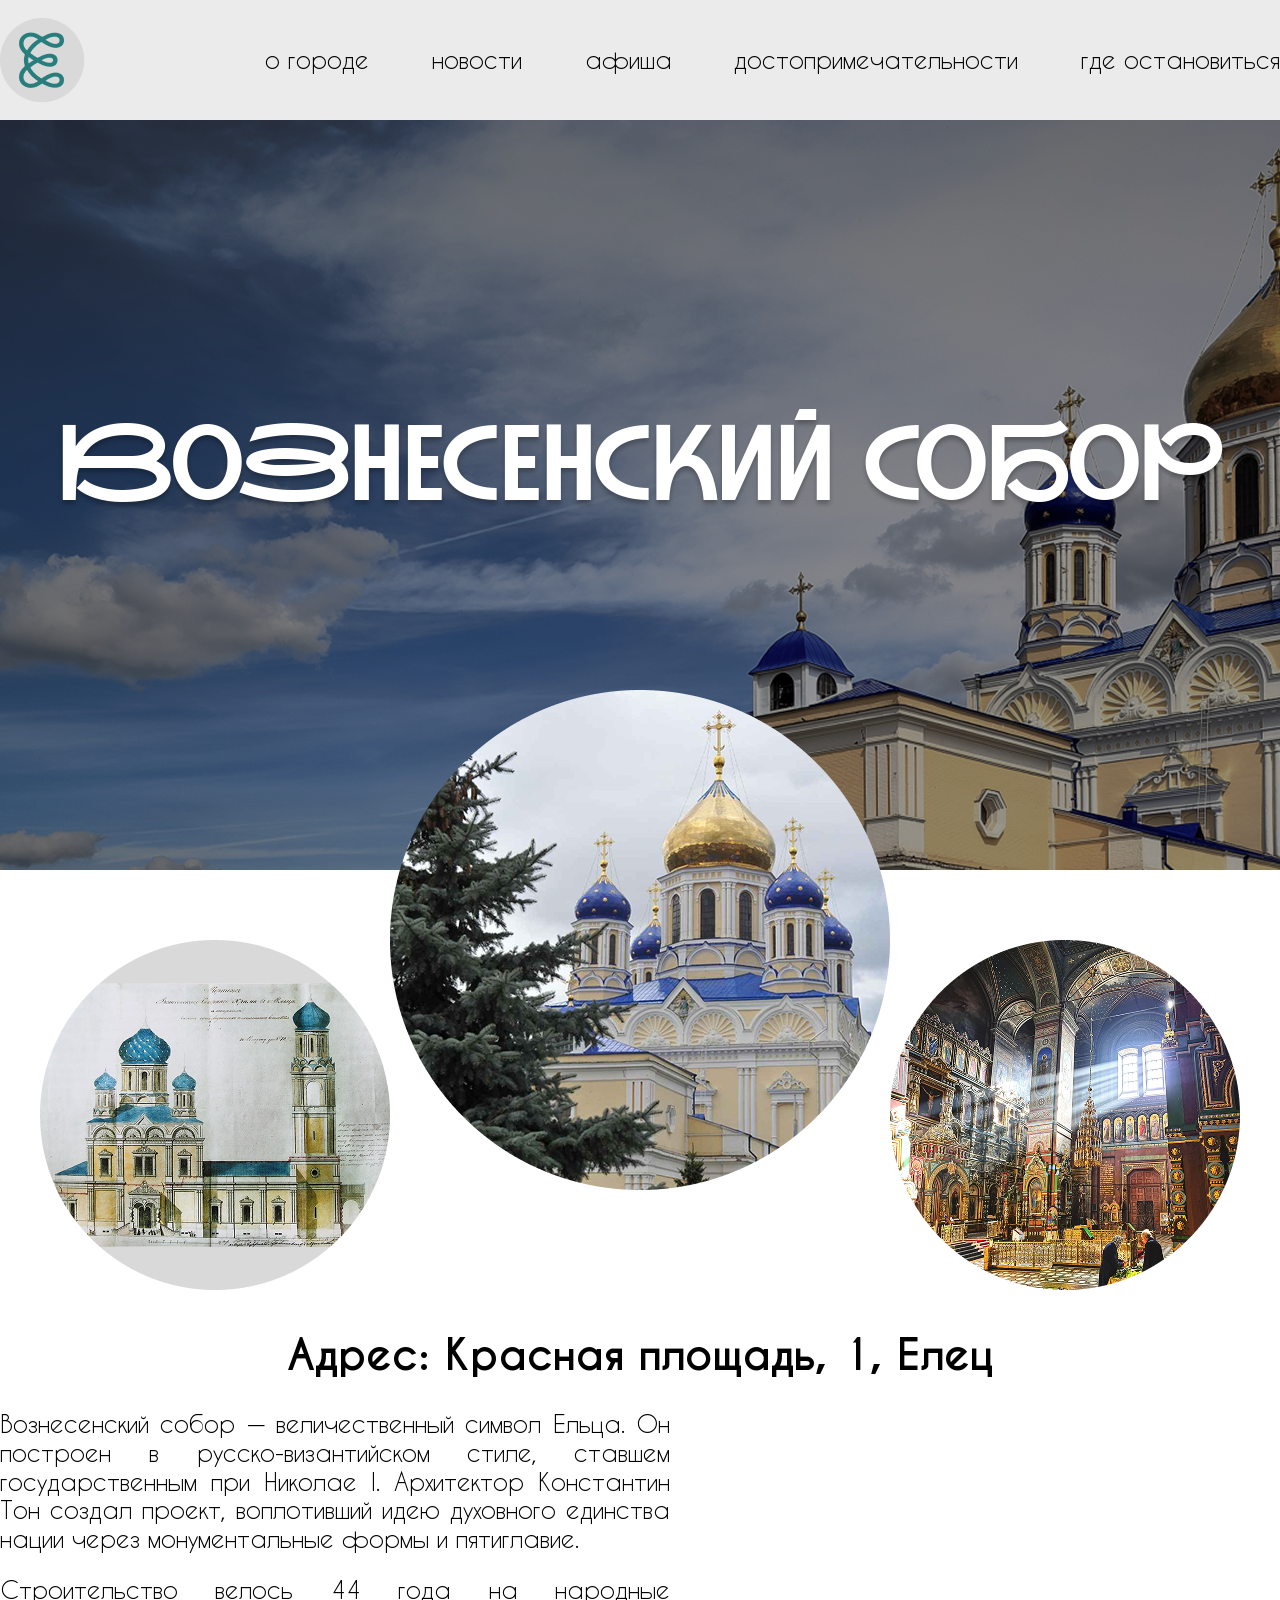
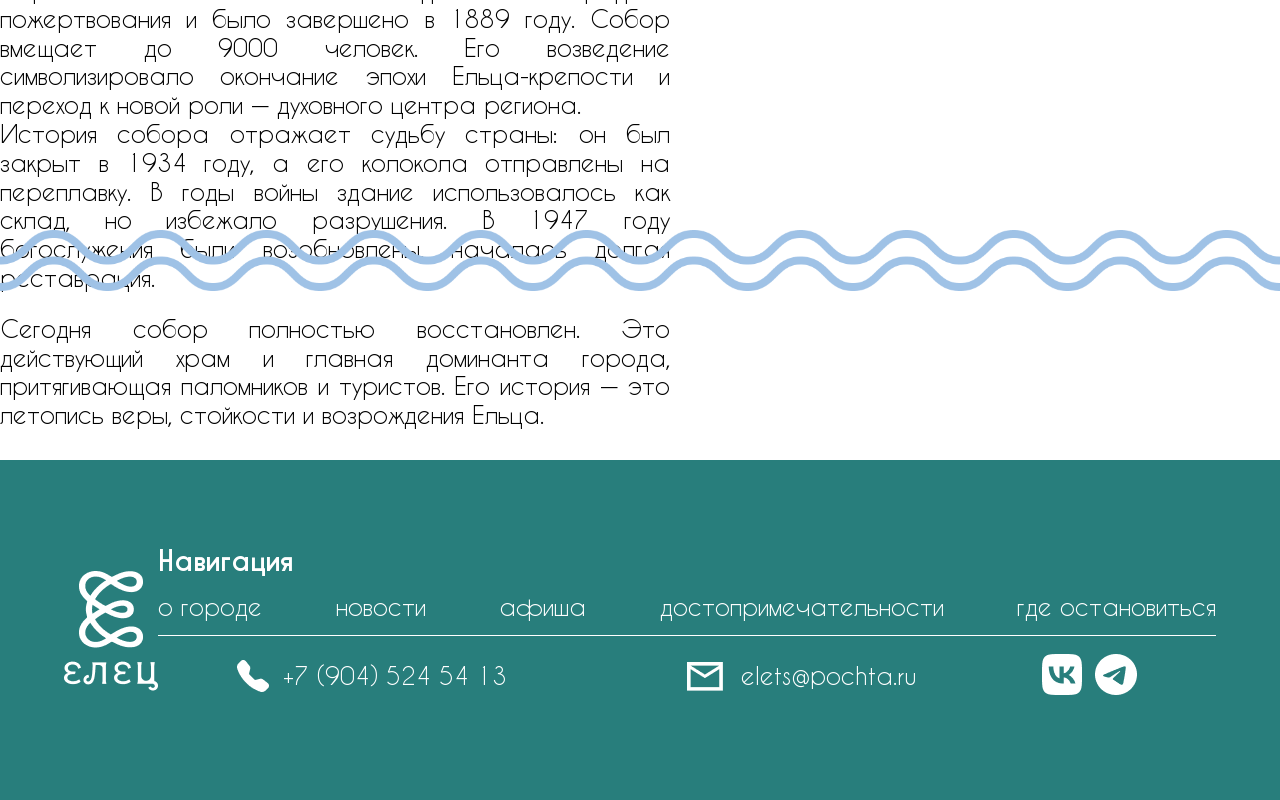
<file: voznes.html>
<!DOCTYPE html>
<html lang="ru">
<head>
   <meta charset="utf-8"/>
   <meta name="viewport" content="width=device-width, initial-scale=1"/>
   <title>Вознесенский собор</title>
   <link rel="stylesheet" href="css/voznes.css"/>
</head>
<body>
    <header class="header"> 
      <div class="container"> 
            <nav class="nav"> 
             <a href="index.html" class="logo">
                <img src="img/all/logo.png" alt="лого" class="logo-img">
             </a>
               <div class="cont-header"> 
                <a href="info.html">о городе</a>
                <a href="#">новости</a>
                <a href="Afisha.html">афиша</a>
                <a href="places.html">достопримечательности</a>
                <a href="#">где остановиться</a>
               </div>
            </nav>  
      </div>
    </header>
    <main> 
       <section class="main"> 
          <div class="hero"></div>
          <div class="center"> 
             <h2>Вознесенский собор</h2>   
             <img src="img/voznes/Group 95.png" alt="Больше фото"> 
          </div>
          <div class="adres"> 
             <h3>Адрес: Красная площадь, 1, Елец</h3> 
          </div>
          <div class="text"> 
            <div class="column">
                <p>Вознесенский собор — величественный символ Ельца. Он построен в русско-византийском стиле, ставшем государственным при Николае I. Архитектор Константин Тон создал проект, воплотивший идею духовного единства нации через монументальные формы и пятиглавие.</p>
                <p>Строительство велось 44 года на народные пожертвования и было завершено в 1889 году. Собор вмещает до 9000 человек. Его возведение символизировало окончание эпохи Ельца-крепости и переход к новой роли — духовного центра региона.</p>
             </div>
             <div class="column">
                <p>История собора отражает судьбу страны: он был закрыт в 1934 году, а его колокола отправлены на переплавку. В годы войны здание использовалось как склад, но избежало разрушения. В 1947 году богослужения были возобновлены, началась долгая реставрация.</p>
                <p>Сегодня собор полностью восстановлен. Это действующий храм и главная доминанта города, притягивающая паломников и туристов. Его история — это летопись веры, стойкости и возрождения Ельца.</p>
             </div> 
          </div>
          <div class="wave"></div>
       </section>
    </main>
    <footer class="footer">
        <div class="f-container"> 
            <img src="img/all/Group 56.png" alt="Герб">
            <div class="all">
            <div class="nav-footer">
                <h4>Навигация</h4>
                <div class="a-footer">
                   <a href="info.html">о городе</a>
                   <a href="#">новости</a>
                   <a href="Afisha.html">афиша</a>
                   <a href="places.html">достопримечательности</a>
                   <a href="#">где остановиться</a>
                </div>
            </div>
            <div class="contacts">
            <div class="mp">   
            <div class="phone">  
                 <img src="img/all/mp.png" alt="Телефон">
                 <p class="p-footer">+7 (904) 524 54 13</p>
               </div>
               <div class="mail"> 
                <img src="img/all/mail.png" alt="Почта">
                <p class="p-footer">elets@pochta.ru</p>
               </div>
            </div>
            <div class="social">
             <a href="https://vk.com/elets_adm">  
                <img src="img/all/vk.png" alt="ВКонтакте">
             </a>
             <a href="https://t.me/elets">  
                <img src="img/all/tg.png" alt="Телеграм">
             </a>
             </div>
             </div>
             </div>
        </div>
    </footer>
</body>
</html>
</file>
<file: css/index.css>
html, body {
  height: 100%;
  margin: 0;
  overflow-x: hidden;
}

@font-face {
  font-family: "NAURYZREDKEDS";
  font-weight: 400;
  font-style: normal;
  src: url("../fonts/NauryzRedKeds/NauryzRedKeds.woff2") format("woff2"),
       url("../fonts/NauryzRedKeds/NauryzRedKeds.woff") format("woff"),
       url("../fonts/NauryzRedKeds/NauryzRedKeds.ttf") format("truetype");
  font-display: swap;
}

@font-face {
  font-family: "CaviarDreams";
  font-weight: 400;
  font-style: normal;
  src: url("../fonts/CaviarDreams/CaviarDreams.woff2") format("woff2"),
       url("../fonts/CaviarDreams/CaviarDreams.woff") format("woff"),
       url("../fonts/CaviarDreams/CaviarDreams.ttf") format("truetype");
  font-display: swap;
}

@font-face {
  font-family: "CaviarDreams_Bold";
  font-weight: 700;
  font-style: normal;
  src: url("../fonts/CaviarDreams/CaviarDreams_Bold.woff2") format("woff2"),
       url("../fonts/CaviarDreams/CaviarDreams_Bold.woff") format("woff"),
       url("../fonts/CaviarDreams/CaviarDreams_Bold.ttf") format("truetype");
  font-display: swap;
}

:root {
  --bg: white;
  --text: black;
  --headers: white;
  --accent-color: #C48000;
  --accent-color2: #996708;
  --shadow: 0 4px 4px rgba(0, 0, 0, 0.25);
}

* {
  box-sizing: border-box;
}

body {
  margin: 0;
  font-family: "CaviarDreams", sans-serif;
  font-weight: 400;
  color: var(--text);
  line-height: 1.2;
}

.header {
  background-color: #EBEBEB;
  width: 100%;
}

.nav {
  width: 1360px;
  max-width: 100%;
  height: 120px;
  display: flex;
  flex-direction: row;
  justify-content: space-between;
  align-items: center;
  margin: 0 auto;
  padding: 0 20px;
}

.burger {
  display: none;
  flex-direction: column;
  cursor: pointer;
  z-index: 100;
  gap: 5px;
}

.burger span {
  width: 30px;
  height: 3px;
  background-color: black;
  border-radius: 2px;
  transition: all 0.3s ease;
}

.burger.active span:nth-child(1) {
  transform: rotate(45deg) translate(5px, 6px);
}

.burger.active span:nth-child(2) {
  opacity: 0;
}

.burger.active span:nth-child(3) {
  transform: rotate(-45deg) translate(5px, -6px);
}

.logo {
  display: inline-block;
  line-height: 0;
  text-decoration: none;
  z-index: 101;
  flex-shrink: 0;
}

.logo .logo-img {
  display: block;
  transition: opacity 0.3s ease;
  height: 80px;
  width: auto;
}

.logo:hover .logo-img {
  content: url("../img/all/logohover.png");
}

.logo:active .logo-img {
  content: url("../img/all/logopress.png");
}

.cont-header {
  display: flex;
  flex-direction: row;
  justify-content: space-between;
  align-items: center;
  gap: 60px;
  flex-shrink: 0;
}

.cont-header a {
  text-decoration: none;
  color: black;
  font-family: "CaviarDreams", sans-serif;
  font-size: 24px;
  font-weight: normal;
  white-space: nowrap;
}

.cont-header a:hover {
  color: var(--accent-color);
  text-decoration: underline;
  text-decoration-color: var(--accent-color);
}

.cont-header a:active {
  color: var(--accent-color);
  text-decoration: none;
  font-weight: bold;
}

.hero {
  background-image: url("../img/index/bg1.png");
  background-size: cover;
  background-repeat: no-repeat;
  background-position: center;
  width: 100%;
  height: 750px;
  position: relative;
  transition: background-image 0.5s ease;
}

h1 {
  color: white;
  font-family: "NAURYZREDKEDS", sans-serif;
  font-size: 205px;
  font-weight: bold;
  text-shadow: 0px 4px 4px rgba(0, 0, 0, 0.25);
  margin: 0;
  line-height: 1;
}

.center {
  width: 670px;
  max-width: 90%;
  position: absolute;
  top: 210px;
  left: 50%;
  transform: translateX(-50%);
  display: flex;
  flex-direction: column;
  align-items: center;
  gap: 30px;
}

.center a {
  padding: 6px 111px;
  border: 4px solid #ffffff;
  text-decoration: none;
  color: black;
  font-family: "CaviarDreams_Bold", sans-serif;
  font-size: 24px;
  font-weight: bold;
  background-color: white;
  box-shadow: 0 4px 4px rgba(0, 0, 0, 0.25);
  transition: all 0.3s ease;
  white-space: nowrap;
}

.center a:hover {
  border: 4px solid #C48000;
  color: white;
  background-color: #C48000;
}

.center a:active {
  border: 4px solid #C48000;
  color: white;
  background-color: #A66D00;
}

.arrows {
  position: absolute;
  width: 100%;
  max-width: 100%;
  height: 60px;
  top: 50%;
  left: 50%;
  transform: translate(-50%, -50%);
  display: flex;
  flex-direction: row;
  align-items: center;
  justify-content: space-between;
  pointer-events: none;
  z-index: 2;
  padding: 0 40px;
}

.arrow {
  pointer-events: auto;
  cursor: pointer;
  width: 60px;
  height: auto;
}

#aboutushistory1 {
  background-color: white;
  width: 100%;
  padding: 160px 0 80px;
}

.containerour {
  margin: 0 auto;
  width: 1360px;
  max-width: 100%;
  padding: 0 20px;
}

h2 {
  color: black;
  font-family: "NAURYZREDKEDS", sans-serif;
  font-size: 70px;
  font-weight: bold;
  margin: 0;
  text-align: left;
}

h3 {
  color: black;
  font-family: "CaviarDreams_Bold", sans-serif;
  font-size: 48px;
  font-weight: bold;
  margin: 0;
}

p {
  max-width: 670px;
  color: black;
  font-family: "CaviarDreams", sans-serif;
  font-size: 24px;
  font-weight: normal;
  text-align: justify;
  margin: 0;
}

.text {
  max-width: 670px;
  display: flex;
  flex-direction: column;
  gap: 24px;
}

.abouttext {
  max-width: 670px;
  display: flex;
  flex-direction: column;
  gap: 24px;
}

.oursite {
  max-width: 670px;
  display: flex;
  flex-direction: column;
  gap: 48px;
}

.aboutall {
  width: 100%;
  display: flex;
  flex-direction: row;
  justify-content: space-between;
  align-items: center;
  gap: 40px;
}

.image-slider {
  width: 575px;
  height: 920px;
  flex-shrink: 0;
  cursor: pointer;
  user-select: none;
  -webkit-user-select: none;
  position: relative;
}

.image-slider__wrapper {
  position: relative;
  width: 575px;
  height: 920px;
}

.image-slider__img {
  position: absolute;
  object-fit: cover;
  border-radius: 8px;
}

.image-slider__img--top {
  width: 500px;
  height: 500px;
  top: 0;
  left: 50%;
  transform: translateX(-50%);
  opacity: 0.65;
  z-index: 1;
}

.image-slider__img--center {
  width: 575px;
  height: 575px;
  top: 50%;
  left: 50%;
  transform: translate(-50%, -50%);
  opacity: 1;
  z-index: 2;
}

.image-slider__img--bottom {
  width: 500px;
  height: 500px;
  bottom: 0;
  left: 50%;
  transform: translateX(-50%);
  opacity: 0.65;
  z-index: 1;
}

#aboutushistory2 {
  background-color: white;
  width: 100%;
  padding: 0;
  position: relative;
}

.wave {
  background-image: url("../img/all/waveback.png");
  background-repeat: repeat-x;
  background-position: top left;
  background-size: contain;
  width: 100%;
  height: 595px;
  position: relative;
  z-index: 1;
}

.container-center {
  width: 1360px;
  max-width: 100%;
  margin: 0 auto;
  padding: 0 20px 160px;
  display: flex;
  flex-direction: column;
  align-items: center;
  position: relative;
  z-index: 2;
  margin-top: -355px;
}

.container-center > h2 {
  text-align: center;
  margin: 0 0 80px 0;
}

.facts-wrapper {
  position: relative;
  width: 700px;
  max-width: 100%;
  height: 700px;
  margin: 0 auto;
  transition: width 0.5s ease, height 0.5s ease;
  overflow: visible;
}

.facts-wrapper.expanded {
  width: 1355px;
  max-width: 100%;
  height: 700px;
}

.facts-inner {
  position: relative;
  width: 700px;
  max-width: 100%;
  height: 700px;
  display: flex;
  align-items: center;
  justify-content: center;
  margin: 0 auto;
  transition: width 0.5s ease;
}

.facts-wrapper.expanded .facts-inner {
  width: 1355px;
  max-width: 100%;
  justify-content: flex-start;
}

.facts-circle {
  position: relative;
  width: 700px;
  height: 700px;
  flex-shrink: 0;
  transition: transform 0.5s ease;
}

.facts-circle__center {
  position: absolute;
  top: 50%;
  left: 50%;
  transform: translate(-50%, -50%);
  width: 567px;
  height: 567px;
  border-radius: 50%;
  overflow: hidden;
  z-index: 2;
  transition: all 0.5s ease;
}

.facts-circle__center img {
  width: 100%;
  height: 100%;
  object-fit: cover;
  display: block;
}

.facts-circle__title {
  position: absolute;
  top: 50%;
  left: 50%;
  transform: translate(-50%, -50%);
  z-index: 3;
  color: white;
  font-family: "NAURYZREDKEDS", sans-serif;
  font-size: 64px;
  font-weight: bold;
  text-align: center;
  text-shadow: 0 4px 8px rgba(0, 0, 0, 0.5);
  pointer-events: none;
  line-height: 1.1;
  width: 400px;
  transition: opacity 0.3s ease;
  opacity: 1;
}

.facts-wrapper.expanded .facts-circle__title {
  opacity: 0;
}

.facts-circle__pin {
  position: absolute;
  width: 80px;
  height: 80px;
  cursor: pointer;
  transition: transform 0.3s ease;
  z-index: 4;
}

.facts-circle__pin--1 { top: 50%; left: 50%; transform: translate(-50%, -50%) rotate(170deg) translateY(-283px) rotate(-170deg); }
.facts-circle__pin--2 { top: 50%; left: 50%; transform: translate(-50%, -50%) rotate(150deg) translateY(-283px) rotate(-150deg); }
.facts-circle__pin--3 { top: 50%; left: 50%; transform: translate(-50%, -50%) rotate(130deg) translateY(-283px) rotate(-130deg); }
.facts-circle__pin--4 { top: 50%; left: 50%; transform: translate(-50%, -50%) rotate(110deg) translateY(-283px) rotate(-110deg); }
.facts-circle__pin--5 { top: 50%; left: 50%; transform: translate(-50%, -50%) rotate(90deg) translateY(-283px) rotate(-90deg); }

.facts-circle__pin--1:hover { transform: translate(-50%, -50%) rotate(170deg) translateY(-283px) rotate(-170deg) scale(1.15); }
.facts-circle__pin--2:hover { transform: translate(-50%, -50%) rotate(150deg) translateY(-283px) rotate(-150deg) scale(1.15); }
.facts-circle__pin--3:hover { transform: translate(-50%, -50%) rotate(130deg) translateY(-283px) rotate(-130deg) scale(1.15); }
.facts-circle__pin--4:hover { transform: translate(-50%, -50%) rotate(110deg) translateY(-283px) rotate(-110deg) scale(1.15); }
.facts-circle__pin--5:hover { transform: translate(-50%, -50%) rotate(90deg) translateY(-283px) rotate(-90deg) scale(1.15); }

.facts-text {
  width: 0;
  padding-left: 0;
  flex-shrink: 0;
  opacity: 0;
  overflow: hidden;
  transition: width 0.5s ease, opacity 0.3s ease 0.3s, padding 0.5s ease;
}

.facts-wrapper.expanded .facts-text {
  width: 655px;
  max-width: 50%;
  padding-left: 40px;
  opacity: 1;
}

.facts-text h3 {
  color: black;
  font-family: "CaviarDreams_Bold", sans-serif;
  font-size: 42px;
  font-weight: bold;
  margin: 0 0 24px 0;
  text-align: left;
  white-space: nowrap;
}

.facts-text p {
  max-width: 615px;
  color: black;
  font-family: "CaviarDreams", sans-serif;
  font-size: 24px;
  font-weight: normal;
  text-align: justify;
  margin: 0;
  line-height: 1.4;
}

.facts-close {
  position: absolute;
  top: 20px;
  right: 20px;
  width: 40px;
  height: 40px;
  cursor: pointer;
  z-index: 5;
  opacity: 0;
  pointer-events: none;
  transition: opacity 0.3s ease 0.3s;
  font-size: 30px;
  line-height: 40px;
  text-align: center;
  color: #333;
}

.facts-wrapper.expanded .facts-close {
  opacity: 1;
  pointer-events: auto;
}

.more {
  background-color: white;
  width: 100%;
  padding: 80px 0 160px;
}

.containerm {
  width: 1360px;
  max-width: 100%;
  margin: 0 auto;
  padding: 0 20px;
}

.containermore {
  text-align: center;
}

.containermore > h2 {
  text-align: center;
  margin-bottom: 60px;
}

.containermore__links {
  display: flex;
  flex-direction: row;
  justify-content: space-between;
  align-items: center;
  width: 100%;
  max-width: 1360px;
  flex-wrap: nowrap;
  gap: 0;
}

.circle-link {
  position: relative;
  width: 260px;
  height: 260px;
  display: block;
  text-decoration: none;
  flex-shrink: 0;
}

.circle-link__svg {
  position: absolute;
  top: 50%;
  left: 50%;
  transform: translate(-50%, -50%);
  width: 340px;
  height: 340px;
  z-index: 2;
  pointer-events: none;
  transition: transform 0.4s ease;
}

.circle-link:hover .circle-link__svg {
  transform: translate(-50%, -50%) rotate(-30deg);
}

.circle-link__img {
  position: absolute;
  top: 50%;
  left: 50%;
  transform: translate(-50%, -50%);
  width: 230px;
  height: 230px;
  border-radius: 50%;
  object-fit: cover;
  z-index: 1;
}

.footer {
  width: 100%;
  background-color: #287E7C;
  padding: 85px 0;
}

.f-container {
  width: 1360px;
  max-width: 90%;
  margin: 0 auto;
  display: flex;
  flex-direction: row;
  justify-content: space-between;
  align-items: center;
  gap: 30px;
}

.f-container > img {
  flex-shrink: 0;
}

.all {
  width: 100%;
  max-width: 1245px;
  display: flex;
  flex-direction: column;
  gap: 20px;
}

.nav-footer {
  width: 100%;
  display: flex;
  flex-direction: column;
  gap: 15px;
  border-bottom: 1px solid white;
  padding-bottom: 15px;
}

.a-footer {
  width: 100%;
  display: flex;
  flex-direction: row;
  justify-content: space-between;
  align-items: center;
  flex-wrap: wrap;
  gap: 10px;
}

.a-footer a {
  color: white;
  font-family: "CaviarDreams", sans-serif;
  font-size: 24px;
  font-weight: normal;
  text-decoration: none;
}

.a-footer a:hover {
  text-decoration: underline;
  text-decoration-color: white;
}

.a-footer a:active {
  font-weight: bold;
  text-decoration: underline;
  text-decoration-color: white;
}

h4 {
  color: white;
  font-family: "CaviarDreams_Bold", sans-serif;
  font-size: 28px;
  font-weight: bold;
  margin: 0;
}

.contacts {
  width: 100%;
  display: flex;
  flex-direction: row;
  justify-content: space-between;
  align-items: center;
  flex-wrap: wrap;
  gap: 15px;
}

.mp {
  display: flex;
  flex-direction: row;
  align-items: center;
  gap: 40px;
  flex-wrap: wrap;
}

.phone, .mail {
  display: flex;
  flex-direction: row;
  align-items: center;
  gap: 10px;
}

.social {
  display: flex;
  flex-direction: row;
  align-items: center;
  gap: 15px;
}

.p-footer {
  color: white;
  font-family: "CaviarDreams", sans-serif;
  font-size: 24px;
  font-weight: normal;
  margin: 0;
  white-space: nowrap;
}

@media (max-width: 1400px) {
  .cont-header {
    gap: 40px;
  }
  
  .cont-header a {
    font-size: 20px;
  }
  
  .containermore__links {
    flex-wrap: wrap;
    justify-content: center;
    gap: 20px;
  }
  
  .circle-link {
    width: 220px;
    height: 220px;
  }
  
  .circle-link__svg {
    width: 290px;
    height: 290px;
  }
  
  .circle-link__img {
    width: 195px;
    height: 195px;
  }
}

@media (max-width: 1100px) {
  .aboutall {
    flex-direction: column;
    gap: 40px;
  }
  
  .oursite {
    align-items: center;
    text-align: center;
  }
  
  .oursite > h2 {
    text-align: center;
  }
  
  .text, .abouttext {
    max-width: 100%;
  }
  
  p {
    max-width: 100%;
  }
  
  .f-container {
    flex-direction: column;
    text-align: center;
  }
  
  .a-footer {
    justify-content: center;
    gap: 20px;
  }
  
  .contacts {
    flex-direction: column;
  }
  
  .mp {
    justify-content: center;
  }
}

@media (max-width: 900px) {
  .burger {
    display: flex;
  }
  
  .cont-header {
    position: fixed;
    top: 0;
    right: -100%;
    width: 80%;
    max-width: 400px;
    height: 100vh;
    background-color: #EBEBEB;
    flex-direction: column;
    justify-content: center;
    align-items: center;
    gap: 30px;
    transition: right 0.3s ease;
    z-index: 99;
    padding: 100px 20px;
  }
  
  .cont-header.active {
    right: 0;
  }
  
  .cont-header a {
    font-size: 22px;
  }
  
  .hero {
    height: 500px;
  }
  
  h1 {
    font-size: 100px;
  }
  
  .center {
    top: 50%;
    transform: translate(-50%, -50%);
  }
  
  .center a {
    padding: 8px 50px;
    font-size: 18px;
  }
  
  #aboutushistory1 {
    padding: 80px 0 40px;
  }
  
  .image-slider {
    width: 100%;
    max-width: 400px;
    height: 640px;
    margin: 0 auto;
  }
  
  .image-slider__wrapper {
    width: 100%;
    max-width: 400px;
    height: 640px;
  }
  
  .image-slider__img--top {
    width: 300px;
    height: 300px;
  }
  
  .image-slider__img--center {
    width: 350px;
    height: 350px;
  }
  
  .image-slider__img--bottom {
    width: 300px;
    height: 300px;
  }
  
  .wave {
    height: 300px;
  }
  
  .container-center {
    margin-top: -180px;
    padding: 0 20px 80px;
  }
  
  .container-center > h2 {
    margin: 0 0 50px 0;
  }
  
  .more {
    padding: 40px 0 80px;
  }
  
  .facts-wrapper {
    height: 500px;
  }
  
  .facts-wrapper.expanded {
    height: auto;
    min-height: 500px;
  }
  
  .facts-inner {
    height: 500px;
  }
  
  .facts-circle {
    width: 500px;
    height: 500px;
    max-width: 90vw;
  }
  
  .facts-circle__center {
    width: 400px;
    height: 400px;
    max-width: 70vw;
  }
  
  .facts-circle__pin {
    width: 60px;
    height: 60px;
  }
  
  .facts-circle__pin--1 { transform: translate(-50%, -50%) rotate(170deg) translateY(-200px) rotate(-170deg); }
  .facts-circle__pin--2 { transform: translate(-50%, -50%) rotate(150deg) translateY(-200px) rotate(-150deg); }
  .facts-circle__pin--3 { transform: translate(-50%, -50%) rotate(130deg) translateY(-200px) rotate(-130deg); }
  .facts-circle__pin--4 { transform: translate(-50%, -50%) rotate(110deg) translateY(-200px) rotate(-110deg); }
  .facts-circle__pin--5 { transform: translate(-50%, -50%) rotate(90deg) translateY(-200px) rotate(-90deg); }
  
  .facts-circle__pin--1:hover { transform: translate(-50%, -50%) rotate(170deg) translateY(-200px) rotate(-170deg) scale(1.15); }
  .facts-circle__pin--2:hover { transform: translate(-50%, -50%) rotate(150deg) translateY(-200px) rotate(-150deg) scale(1.15); }
  .facts-circle__pin--3:hover { transform: translate(-50%, -50%) rotate(130deg) translateY(-200px) rotate(-130deg) scale(1.15); }
  .facts-circle__pin--4:hover { transform: translate(-50%, -50%) rotate(110deg) translateY(-200px) rotate(-110deg) scale(1.15); }
  .facts-circle__pin--5:hover { transform: translate(-50%, -50%) rotate(90deg) translateY(-200px) rotate(-90deg) scale(1.15); }
  
  .facts-wrapper.expanded .facts-inner {
    flex-direction: column;
  }
  
  .facts-wrapper.expanded .facts-text {
    max-width: 100%;
    padding-left: 0;
    padding-top: 30px;
  }
  
  .containermore__links {
    flex-wrap: wrap;
    justify-content: center;
    gap: 20px;
  }
  
  .circle-link {
    width: 180px;
    height: 180px;
  }
  
  .circle-link__svg {
    width: 240px;
    height: 240px;
  }
  
  .circle-link__img {
    width: 160px;
    height: 160px;
  }
  
  .arrow {
    width: 40px;
  }
}

@media (max-width: 600px) {
  .nav {
    height: 80px;
  }
  
  .logo .logo-img {
    height: 50px;
  }
  
  h1 {
    font-size: 60px;
  }
  
  h2 {
    font-size: 36px;
  }
  
  h3 {
    font-size: 28px;
  }
  
  p {
    font-size: 16px;
  }
  
  .hero {
    height: 400px;
  }
  
  .center {
    gap: 20px;
  }
  
  .center a {
    padding: 8px 30px;
    font-size: 16px;
  }
  
  #aboutushistory1 {
    padding: 60px 0 30px;
  }
  
  .image-slider {
    max-width: 300px;
    height: 480px;
  }
  
  .image-slider__wrapper {
    max-width: 300px;
    height: 480px;
  }
  
  .image-slider__img--top {
    width: 230px;
    height: 230px;
  }
  
  .image-slider__img--center {
    width: 270px;
    height: 270px;
  }
  
  .image-slider__img--bottom {
    width: 230px;
    height: 230px;
  }
  
  .wave {
    height: 200px;
  }
  
  .container-center {
    margin-top: -120px;
    padding: 0 15px 60px;
  }
  
  .container-center > h2 {
    margin: 0 0 40px 0;
  }
  
  .more {
    padding: 30px 0 60px;
  }
  
  .facts-wrapper {
    height: 350px;
  }
  
  .facts-inner {
    height: 350px;
  }
  
  .facts-circle {
    width: 350px;
    height: 350px;
  }
  
  .facts-circle__center {
    width: 280px;
    height: 280px;
  }
  
  .facts-circle__title {
    font-size: 28px;
    width: 200px;
  }
  
  .facts-circle__pin {
    width: 45px;
    height: 45px;
  }
  
  .facts-circle__pin--1 { transform: translate(-50%, -50%) rotate(170deg) translateY(-140px) rotate(-170deg); }
  .facts-circle__pin--2 { transform: translate(-50%, -50%) rotate(150deg) translateY(-140px) rotate(-150deg); }
  .facts-circle__pin--3 { transform: translate(-50%, -50%) rotate(130deg) translateY(-140px) rotate(-130deg); }
  .facts-circle__pin--4 { transform: translate(-50%, -50%) rotate(110deg) translateY(-140px) rotate(-110deg); }
  .facts-circle__pin--5 { transform: translate(-50%, -50%) rotate(90deg) translateY(-140px) rotate(-90deg); }
  
  .facts-circle__pin--1:hover { transform: translate(-50%, -50%) rotate(170deg) translateY(-140px) rotate(-170deg) scale(1.15); }
  .facts-circle__pin--2:hover { transform: translate(-50%, -50%) rotate(150deg) translateY(-140px) rotate(-150deg) scale(1.15); }
  .facts-circle__pin--3:hover { transform: translate(-50%, -50%) rotate(130deg) translateY(-140px) rotate(-130deg) scale(1.15); }
  .facts-circle__pin--4:hover { transform: translate(-50%, -50%) rotate(110deg) translateY(-140px) rotate(-110deg) scale(1.15); }
  .facts-circle__pin--5:hover { transform: translate(-50%, -50%) rotate(90deg) translateY(-140px) rotate(-90deg) scale(1.15); }
  
  .circle-link {
    width: 130px;
    height: 130px;
  }
  
  .circle-link__svg {
    width: 180px;
    height: 180px;
  }
  
  .circle-link__svg text {
    font-size: 24px;
  }
  
  .circle-link__img {
    width: 115px;
    height: 115px;
  }
  
  .a-footer a {
    font-size: 16px;
  }
  
  .p-footer {
    font-size: 16px;
  }
  
  h4 {
    font-size: 22px;
  }
}
</file>
<file: css/Afisha.css>
html, body {
  height: 100%;
  margin: 0px;
  scroll-behavior: smooth;
}

@font-face {
  font-family: "NAURYZREDKEDS";
  font-weight: 400;
  font-style: normal;
  src: url("../fonts/NauryzRedKeds/NauryzRedKeds.woff2") format("woff2"),
       url("../fonts/NauryzRedKeds/NauryzRedKeds.woff") format("woff"),
       url("../fonts/NauryzRedKeds/NauryzRedKeds.ttf") format("truetype");
  font-display: swap;
}

@font-face {
  font-family: "CaviarDreams";
  font-weight: 400;
  font-style: normal;
  src: url("../fonts/CaviarDreams/CaviarDreams.woff2") format("woff2"),
       url("../fonts/CaviarDreams/CaviarDreams.woff") format("woff"),
       url("../fonts/CaviarDreams/CaviarDreams.ttf") format("truetype");
  font-display: swap;
}

@font-face {
  font-family: "CaviarDreams_Bold";
  font-weight: 700;
  font-style: normal;
  src: url("../fonts/CaviarDreams/CaviarDreams_Bold.woff2") format("woff2"),
       url("../fonts/CaviarDreams/CaviarDreams_Bold.woff") format("woff"),
       url("../fonts/CaviarDreams/CaviarDreams_Bold.ttf") format("truetype");
  font-display: swap;
}

:root {
  --bg: white;
  --text: black;
  --headers: white;
  --accent-color: #C48000;
  --accent-color2: #996708;
  --shadow: 0 4px 4px rgba(0, 0, 0, 0.25);
}

body {
  margin: 0;
  font-family: "CaviarDreams", sans-serif;
  font-weight: 400;
  color: var(--text);
  line-height: 1.2;
}

.container {
  margin: 0 auto;
  width: min(1360px, 100%);
}

.header {
  background-color: #EBEBEB;
  width: 100%;  
  height: 120px;
}

.nav {
  width: 100%;
  max-width: 1360px;
  height: 120px;
  display: flex;
  flex-direction: row;
  flex-wrap: wrap;
  justify-content: space-between;
  align-items: center;
}

.logo {
  display: inline-block;
  position: relative;
  line-height: 0;
  text-decoration: none;
}

.logo .logo-img {
  display: block;
  transition: opacity 0.3s ease;
}

.logo:hover .logo-img {
  content: url("../img/all/logohover.png");
}

.logo:active .logo-img {
  content: url("../img/all/logopress.png");
}

.cont-header {
  width: 1015px;  
  height: auto;
  display: flex;
  flex-direction: row;
  flex-wrap: wrap;
  justify-content: space-between;
  align-items: center;
}

.cont-header a {
  text-decoration: none;
  color: black; 
  font-family: "CaviarDreams", sans-serif;
  font-size: 24px;
  font-weight: normal;
}

.cont-header a:hover {
  color: var(--accent-color);
  text-decoration: underline;
  text-decoration-color: var(--accent-color);
}

.cont-header a:active {
  color: var(--accent-color);
  text-decoration: none;
  font-weight: bold;
}

.hero {
  display: grid;
  grid-template-rows: 115px 50px;
  gap: 42px;
  width: 900px;
  height: 205px;
  margin: 288px auto 78px;
}

h1 {
  color: black;
  font-family: "NAURYZREDKEDS", sans-serif;
  font-size: 105px;
  font-weight: normal; 
  text-align: center;
  margin: 0;
}

h2 {
  color: black;
  font-family: "NAURYZREDKEDS", sans-serif;
  font-size: 70px;
  font-weight: normal; 
  text-align: center;
  margin: 0;
}

p {
  font-family: "CaviarDreams", sans-serif;
  font-size: 24px;
  font-weight: normal;
  text-align: justify;
  margin: 0;
}

.hero a {
  height: auto;
  width: auto;
  padding: 12px 22px;
  background-color: #9fc2e6;
  border: 4px solid #9fc2e6;
  font-family: "CaviarDreams_Bold", sans-serif;
  font-size: 24px;
  font-weight: bold;
  text-align: center;
  text-decoration: none;
  color: black;
}

.culcher a {
  height: auto;
  width: auto;
  padding: 12px 22px;
  background-color: #9fc2e6;
  border: 4px solid #9fc2e6;
  font-family: "CaviarDreams_Bold", sans-serif;
  font-size: 24px;
  font-weight: bold;
  text-align: center;
  text-decoration: none;
  color: black;
}

.fest a {
  height: auto;
  width: auto;
  padding: 12px 22px;
  background-color: #9fc2e6;
  border: 4px solid #9fc2e6;
  font-family: "CaviarDreams_Bold", sans-serif;
  font-size: 24px;
  font-weight: bold;
  text-align: center;
  text-decoration: none;
  color: black;
}

.fest a:hover {
  height: auto;
  width: auto;
  padding: 12px 22px;
  background-color: #5f8bb7;
  border: 4px solid #5f8bb7;
  font-family: "CaviarDreams_Bold", sans-serif;
  font-size: 24px;
  font-weight: bold;
  text-align: center;
  text-decoration: none;
  color: white;
}

.fest a:active {
  height: auto;
  width: auto;
  padding: 12px 22px;
  background-color: #5f8bb7;
  border: 4px solid #9fc2e6;
  font-family: "CaviarDreams_Bold", sans-serif;
  font-size: 24px;
  font-weight: bold;
  text-align: center;
  text-decoration: none;
  color: white;
}

.culcher a:hover {
  height: auto;
  width: auto;
  padding: 12px 22px;
  background-color: #5f8bb7;
  border: 4px solid #5f8bb7;
  font-family: "CaviarDreams_Bold", sans-serif;
  font-size: 24px;
  font-weight: bold;
  text-align: center;
  text-decoration: none;
  color: white;
}

.culcher a:active {
  height: auto;
  width: auto;
  padding: 12px 22px;
  background-color: #5f8bb7;
  border: 4px solid #9fc2e6;
  font-family: "CaviarDreams_Bold", sans-serif;
  font-size: 24px;
  font-weight: bold;
  text-align: center;
  text-decoration: none;
  color: white;
}

.hero a:hover {
  height: auto;
  width: auto;
  padding: 12px 22px;
  background-color: #5f8bb7;
  border: 4px solid #5f8bb7;
  font-family: "CaviarDreams_Bold", sans-serif;
  font-size: 24px;
  font-weight: bold;
  text-align: center;
  text-decoration: none;
  color: white;
}

.hero a:active {
  height: auto;
  width: auto;
  padding: 12px 22px;
  background-color: #5f8bb7;
  border: 4px solid #9fc2e6;
  font-family: "CaviarDreams_Bold", sans-serif;
  font-size: 24px;
  font-weight: bold;
  text-align: center;
  text-decoration: none;
  color: white;
}

.tursgr a {
  height: auto;
  width: auto;
  padding: 12px 22px;
  background-color: #9fc2e6;
  border: 4px solid #9fc2e6;
  font-family: "CaviarDreams_Bold", sans-serif;
  font-size: 24px;
  font-weight: bold;
  text-align: center;
  text-decoration: none;
  color: black;
}

.tursgr a:hover {
  height: auto;
  width: auto;
  padding: 12px 22px;
  background-color: #5f8bb7;
  border: 4px solid #5f8bb7;
  font-family: "CaviarDreams_Bold", sans-serif;
  font-size: 24px;
  font-weight: bold;
  text-align: center;
  text-decoration: none;
  color: white;
}

.tursgr a:active {
  height: auto;
  width: auto;
  padding: 12px 22px;
  background-color: #5f8bb7;
  border: 4px solid #9fc2e6;
  font-family: "CaviarDreams_Bold", sans-serif;
  font-size: 24px;
  font-weight: bold;
  text-align: center;
  text-decoration: none;
  color: white;
}

.tursgr {
  height: 170px;
  width: 440px;
  margin: 160px auto 80px;
  display: grid;
  grid-template-rows: 75px 50px;
  row-gap: 40px;
}

.buttonsrow {
  display: flex;
  width: auto;
  height: 50px;
  flex-direction: row;
  flex-wrap: wrap;
  justify-content: space-between;
  align-items: center;
}

.item2 { 
  align-self: center;
}

.title {
  height: 75px;
  width: 100%;
  background-color: #287E7C; 
}

h5 {
  color: white; 
  font-family: "CaviarDreams_Bold", sans-serif;
  font-size: 36px;
  font-weight: bold;
  margin: 0;
}

.item1 { 
  align-self: center;
}

.fest {
  width: min(1360px, 100%);
  height: 730px;
  margin: 240px auto 80px;
  display: flex;
  flex-direction: column;
  flex-wrap: wrap;
  justify-content: space-between;
  align-items: center;
}

.but {
  height: 50px;
  width: 210px;
  margin: 80px auto 80px;
}

.btn-record {
  position: relative;
  display: inline-block;
  font-family: "CaviarDreams_Bold", sans-serif;
  font-size: 24px;
  color: black;
  text-decoration: none;
  text-align: center;
  background-color: white;
  border: 1px solid black;
  padding: 15px 60px;
  line-height: 1;
  cursor: pointer;
  overflow: hidden;
}

.btn-record__slide {
  position: absolute;
  top: -20%;
  left: -50%;
  width: 90%;
  height: 140%;
  background-color: #C48000;
  transform: skewX(-30deg) translateX(-150%);
  transition: transform 0.4s ease;
  z-index: 0;
}

.btn-record__text {
  position: relative;
  z-index: 1;
  color: black;
  transition: color 0.3s ease;
}

.btn-record:hover .btn-record__slide {
  transform: skewX(-30deg) translateX(-20%);
}

.btn-record:hover .btn-record__text {
  color: black;
}

.btn-record:active .btn-record__slide {
  transform: skewX(-30deg) translateX(80%);
  transition: transform 0.3s ease;
}

.btn-record:active .btn-record__text {
  color: white;
}

.btn-record:active {
  background-color: #C48000;
  border-color: #C48000;
  transition: background-color 0s 0.2s, border-color 0s 0.3s;
}

.t1 {
  width: min(1360px, 100%);
  height: 75px;
  margin: 0 auto;
  display: flex;
  align-items: center;
}

.scroll-container {
  width: 100%;
  height: 650px;
  background-color: #d9d9d9;
  overflow-x: auto;
  white-space: nowrap;
  padding-left: 20px;
  padding-right: 20px;
  box-sizing: border-box;
}

.scroll-item {
  width: 285px;
  height: 530px;
  background-color: white;
  padding: 35px 20px;
  display: flex;
  flex-direction: column;
  justify-content: space-between;
  align-items: center;
}

.scroll-item p {
  width: 250px;
  height: auto;
  text-align: justify;
  white-space: normal;
}

h6 {
  margin: 0;
  font-family: "NAURYZREDKEDS", sans-serif;
  font-size: 40px;
  font-weight: normal;
  text-align: center;
  white-space: normal;
}

.flex-scroll {
  width: 2740px;
  height: 100%;
  display: flex;
  flex-direction: row;
  justify-content: space-between;
  align-items: center;
}

.non {
  height: 80px;
  width: 100%;
}

.rewievsize {
  width: 100%;
  max-width: 1920px;
  height: 845px;
  margin: 0 auto; 
  position: relative;
}

.rewiev {
  width: min(1130px, 90%);
  height: 525px;
  margin: 160px auto;
  left: 50%; 
  transform: translate(-50%);
  display: flex;
  flex-direction: column;
  flex-wrap: wrap;
  justify-content: space-between;
  align-items: center;
  z-index: 0;
  position: absolute;
}

.arrows {
  width: 100%;
  max-width: 1845px;
  height: 60px;
  position: absolute;
  top: 50%;
  left: 50%; 
  transform: translate(-50%, -50%);
  display: flex;
  flex-direction: row;
  align-items: center;
  justify-content: space-between;
  z-index: 1;
  padding: 0 20px;
  box-sizing: border-box;
}

h3 {
  font-family: "CaviarDreams_Bold", sans-serif;
  font-size: 36px;
  font-weight: bold;
  text-align: center;
  color: black; 
  margin: 0; 
}

.wave {
  background-image: url("../img/all/wave.png");
  background-repeat: repeat-x; 
  background-position: left;
  background-size: contain;
  width: 100%;
  height: 80px;
  margin: 0;
}

.mus {
  height: 800px;
  width: min(1360px, 100%);
  margin: 160px auto 80px;
}

.turs {
  height: 1990px;
}

.fest-back {
  width: 100%;
  height: 1238px;
  padding: 1px 1px;
  background-image: url("../img/all/waveback.png");
  background-repeat: repeat-x; 
  background-position: top left;
  background-size: auto;
}

.culcher {
  width: min(1360px, 100%);
  height: 890px;
  margin: 120px auto 80px;
  display: flex;
  flex-direction: column;
  flex-wrap: wrap;
  justify-content: space-between;
  align-items: center;
}

.border {
  height: 1px;
  width: 100%;
}

.footer {
  width: 100%;
  height: 340px;
  background-color: #287E7C;
  margin: 0;
  position: absolute;
  left: 50%; 
  transform: translate(-50%);
}

.f-container {
  width: min(1360px, 90%);
  height: auto;
  margin: 85px auto 115px;
  display: flex;
  flex-direction: row;
  justify-content: space-between;
  align-items: center;
}

.nav-footer {
  width: 100%;
  max-width: 1245px;
  height: 90px;
  display: flex;
  flex-direction: column;
  justify-content: space-between;
  border-bottom: 1px solid white;
}

.contacts {
  width: 100%;
  max-width: 900px;
  height: 40px;
  padding: 20px 115px;
  display: flex;
  flex-direction: row;
  justify-content: space-between;
  align-items: center;
}

.phone {
  width: 270px;
  height: auto;
  display: flex;
  flex-direction: row;
  justify-content: space-between;
  align-items: center;
}

.mail {
  width: 230px;
  height: auto;
  display: flex;
  flex-direction: row;
  justify-content: space-between;
  align-items: center;
}

.mp {
  width: 680px;
  height: auto;
  display: flex;
  flex-direction: row;
  justify-content: space-between;
}

.social {
  width: 95px;
  height: auto;
  display: flex;
  flex-direction: row;
  justify-content: space-between;
  align-items: center;
}

.all {
  width: 100%;
  max-width: 1245px;
  height: auto;
  display: flex;
  flex-direction: column;
  justify-content: space-between;
  align-items: center;
}

.a-footer {
  width: 100%;
  max-width: 1240px;
  height: auto;
  display: flex;
  flex-direction: row;
  flex-wrap: wrap;
  justify-content: space-between;
  align-items: center;
  margin-bottom: 13px;
}

.a-footer a {
  color: white; 
  font-family: "CaviarDreams", sans-serif;
  font-size: 24px;
  font-weight: normal;
  text-decoration: none;
}

.a-footer a:hover {
  color: white; 
  font-family: "CaviarDreams", sans-serif;
  font-size: 24px;
  font-weight: normal;
  text-decoration: underline;
  text-decoration-color: white;
}

.a-footer a:active {
  color: white; 
  font-family: "CaviarDreams", sans-serif;
  font-size: 24px;
  font-weight: bold;
  text-decoration: underline;
  text-decoration-color: white;
}

h4 {
  color: white; 
  font-family: "CaviarDreams_Bold", sans-serif;
  font-size: 28px;
  font-weight: bold;
  margin: 0;
}

.p-footer {
  color: white;
  width: auto;
  height: auto;
  font-family: "CaviarDreams", sans-serif;
  font-size: 24px;
  font-weight: normal;
  text-align: left;
  margin: 0;
}

.image-slider-h {
  width: min(1133px, 100%);
  height: 500px;
  margin: 0 auto;
  cursor: pointer;
  user-select: none;
  -webkit-user-select: none;
  position: relative;
}

.image-slider-h__wrapper {
  position: relative;
  width: 100%;
  height: 500px;
  display: flex;
  align-items: center;
  justify-content: center;
}

.image-slider-h__img {
  position: absolute;
  object-fit: cover;
  border-radius: 8px;
}

.image-slider-h__img--left {
  width: 400px;
  height: 400px;
  left: 0;
  top: 50%;
  transform: translateY(-50%);
  opacity: 0.65;
  z-index: 1;
}

.image-slider-h__img--center {
  width: 500px;
  height: 500px;
  top: 50%;
  left: 50%;
  transform: translate(-50%, -50%);
  opacity: 1;
  z-index: 2;
}

.image-slider-h__img--right {
  width: 400px;
  height: 400px;
  right: 0;
  top: 50%;
  transform: translateY(-50%);
  opacity: 0.65;
  z-index: 1;
}

.fest__links {
  display: flex;
  gap: 15px;
  justify-content: space-between;
  width: min(1160px, 100%);
  flex-wrap: nowrap;
  padding: 150px 100px;
}

.circle-link {
  position: relative;
  width: 260px;
  height: 260px;
  display: block;
  text-decoration: none;
  flex-shrink: 0;
}

.circle-link__svg {
  position: absolute;
  top: 50%;
  left: 50%;
  transform: translate(-50%, -50%);
  width: 340px;
  height: 340px;
  z-index: 2;
  pointer-events: none;
  transition: transform 0.4s ease;
}

.circle-link:hover .circle-link__svg {
  transform: translate(-50%, -50%) rotate(-30deg);
}

.circle-link__img {
  position: absolute;
  top: 50%;
  left: 50%;
  transform: translate(-50%, -50%);
  width: 230px;
  height: 230px;
  border-radius: 50%;
  object-fit: cover;
  z-index: 1;
}

.fest-btn {
  height: 330px;
  width: 100%;
  max-width: 1369px;
  margin-bottom: 40px;
}

.museums-wrapper {
  position: relative;
  width: 750px;
  height: 750px;
  margin: 0 auto;
  transition: width 0.5s ease;
  overflow: visible;
}

.museums-wrapper.expanded {
  width: 1400px;
}

.museums-inner {
  position: relative;
  width: 750px;
  height: 750px;
  display: flex;
  align-items: center;
  transition: width 0.5s ease;
}

.museums-wrapper.expanded .museums-inner {
  width: 1400px;
}

.museums-circle {
  position: relative;
  width: 750px;
  height: 750px;
  flex-shrink: 0;
}

.museums-circle__center {
  position: absolute;
  top: 50%;
  left: 50%;
  transform: translate(-50%, -50%);
  width: 617px;
  height: 617px;
  border-radius: 50%;
  overflow: hidden;
  z-index: 2;
  transition: left 0.5s ease, top 0.5s ease, transform 0.5s ease;
}

.museums-wrapper.expanded .museums-circle__center {
  left: 56px;
  top: 50%;
  transform: translate(0, -50%);
}

.museums-circle__center img {
  width: 100%;
  height: 100%;
  object-fit: cover;
  display: block;
}

.museums-circle__title {
  position: absolute;
  top: 50%;
  left: 50%;
  transform: translate(-50%, -50%);
  z-index: 3;
  color: white;
  font-family: "NAURYZREDKEDS", sans-serif;
  font-size: 70px;
  font-weight: bold;
  text-align: center;
  text-shadow: 0 4px 8px rgba(0, 0, 0, 0.5);
  pointer-events: none;
  line-height: 1.1;
  transition: opacity 0.3s ease;
  opacity: 1;
  white-space: nowrap;
}

.museums-wrapper.expanded .museums-circle__title {
  opacity: 0;
}

.museums-expanded-title {
  display: none;
  position: absolute;
  top: -110px;
  left: 50%;
  transform: translateX(-50%);
  color: black;
  font-family: "NAURYZREDKEDS", sans-serif;
  font-size: 70px;
  font-weight: bold;
  text-align: center;
  z-index: 6;
  white-space: nowrap;
  text-shadow: 0 4px 4px rgba(0, 0, 0, 0.25);
  margin: 0;
}

.museums-wrapper.expanded .museums-expanded-title {
  display: block;
}

.museums-circle__pin {
  position: absolute;
  width: 90px;
  height: 90px;
  cursor: pointer;
  transition: transform 0.3s ease;
  z-index: 4;
  top: 50%;
  left: 50%;
}

.museums-circle__pin--1 {
  transform: translate(-50%, -50%) rotate(170deg) translateY(-308px) rotate(-170deg);
}

.museums-circle__pin--2 {
  transform: translate(-50%, -50%) rotate(150deg) translateY(-308px) rotate(-150deg);
}

.museums-circle__pin--3 {
  transform: translate(-50%, -50%) rotate(130deg) translateY(-308px) rotate(-130deg);
}

.museums-circle__pin--4 {
  transform: translate(-50%, -50%) rotate(110deg) translateY(-308px) rotate(-110deg);
}

.museums-circle__pin--5 {
  transform: translate(-50%, -50%) rotate(90deg) translateY(-308px) rotate(-90deg);
}

.museums-circle__pin--1:hover {
  transform: translate(-50%, -50%) rotate(170deg) translateY(-308px) rotate(-170deg) scale(1.15);
}

.museums-circle__pin--2:hover {
  transform: translate(-50%, -50%) rotate(150deg) translateY(-308px) rotate(-150deg) scale(1.15);
}

.museums-circle__pin--3:hover {
  transform: translate(-50%, -50%) rotate(130deg) translateY(-308px) rotate(-130deg) scale(1.15);
}

.museums-circle__pin--4:hover {
  transform: translate(-50%, -50%) rotate(110deg) translateY(-308px) rotate(-110deg) scale(1.15);
}

.museums-circle__pin--5:hover {
  transform: translate(-50%, -50%) rotate(90deg) translateY(-308px) rotate(-90deg) scale(1.15);
}

.museums-text {
  width: 0;
  padding-left: 0;
  padding-top: 0;
  flex-shrink: 0;
  opacity: 0;
  overflow: hidden;
  transition: width 0.5s ease, opacity 0.3s ease 0.3s, padding 0.5s ease;
  align-self: center;
}

.museums-wrapper.expanded .museums-text {
  width: 650px;
  padding-left: 40px;
  opacity: 1;
}

.museums-text h3 {
  color: black;
  font-family: "CaviarDreams_Bold", sans-serif;
  font-size: 42px;
  font-weight: bold;
  margin: 0 0 24px 0;
  text-align: left;
}

.museums-text p {
  width: 610px;
  color: black;
  font-family: "CaviarDreams", sans-serif;
  font-size: 24px;
  font-weight: normal;
  text-align: justify;
  margin: 0;
  line-height: 1.4;
}

.museums-close {
  position: absolute;
  top: 20px;
  right: 20px;
  width: 40px;
  height: 40px;
  cursor: pointer;
  z-index: 5;
  opacity: 0;
  pointer-events: none;
  transition: opacity 0.3s ease 0.3s;
  font-size: 30px;
  line-height: 40px;
  text-align: center;
  color: #333;
}

.museums-wrapper.expanded .museums-close {
  opacity: 1;
  pointer-events: auto;
}

.scroll-item {
  position: relative;
  overflow: hidden;
}

.scroll-item__wave {
  position: absolute;
  bottom: 0;
  left: 0;
  width: 100%;
  height: 100%;
  background-image: url("../img/afisha/wavemore.png");
  background-size: auto 100%;
  background-repeat: no-repeat;
  background-position: center bottom;
  transform: translateY(100%);
  transition: transform 0.4s ease;
  z-index: 2;
  pointer-events: none;
}

.scroll-item:hover .scroll-item__wave {
  transform: translateY(0);
}

.scroll-item__btn {
  position: absolute;
  top: 50%;
  left: 50%;
  transform: translate(-50%, -50%);
  z-index: 3;
  opacity: 0;
  pointer-events: none;
  padding: 6px 50px;
  border: 4px solid #ffffff;
  text-decoration: none;
  color: black;
  font-family: "CaviarDreams_Bold", sans-serif;
  font-size: 24px;
  font-weight: bold;
  background-color: white;
  box-shadow: 0 4px 4px rgba(0, 0, 0, 0.25);
  transition: opacity 0.3s ease, background-color 0.3s ease, color 0.3s ease, border-color 0.3s ease;
  white-space: nowrap;
}

.scroll-item:hover .scroll-item__btn {
  opacity: 1;
  pointer-events: auto;
}

.scroll-item__btn:hover {
  border: 4px solid #C48000;
  color: white;
  background-color: #C48000;
}

.scroll-item__btn:active {
  border: 4px solid #C48000;
  color: white;
  background-color: #A66D00;
}
</file>
<file: css/places.css>
html, body {
  height: 100%;
  margin: 0px;
  scroll-behavior: smooth;
}

@font-face {
  font-family: "NAURYZREDKEDS";
  font-weight: 400;
  font-style: normal;
  src: url("../fonts/NauryzRedKeds/NauryzRedKeds.woff2") format("woff2"),
       url("../fonts/NauryzRedKeds/NauryzRedKeds.woff") format("woff"),
       url("../fonts/NauryzRedKeds/NauryzRedKeds.ttf") format("truetype");
  font-display: swap;
}

@font-face {
  font-family: "CaviarDreams";
  font-weight: 400;
  font-style: normal;
  src: url("../fonts/CaviarDreams/CaviarDreams.woff2") format("woff2"),
       url("../fonts/CaviarDreams/CaviarDreams.woff") format("woff"),
       url("../fonts/CaviarDreams/CaviarDreams.ttf") format("truetype");
  font-display: swap;
}

@font-face {
  font-family: "CaviarDreams_Bold";
  font-weight: 700;
  font-style: normal;
  src: url("../fonts/CaviarDreams/CaviarDreams_Bold.woff2") format("woff2"),
       url("../fonts/CaviarDreams/CaviarDreams_Bold.woff") format("woff"),
       url("../fonts/CaviarDreams/CaviarDreams_Bold.ttf") format("truetype");
  font-display: swap;
}

:root {
  --bg: white;
  --text: black;
  --headers: white;
  --accent-color: #C48000;
  --shadow: 0 4px 4px rgba(0, 0, 0, 0.25);
}

body {
  margin: 0;
  padding: 0;
  background-color: #ffffff;
  color: #000000;
  overflow-x: hidden;
  font-family: "CaviarDreams", sans-serif;
  font-weight: 400;
  line-height: 1.2;
}

.container {
  margin: 0 auto;
  width: min(1360px, 100%);
}

.header {
  background-color: #EBEBEB;
  width: 100%;  
  height: 120px;
}

.nav {
  width: 100%;
  max-width: 1360px;
  height: 120px;
  display: flex;
  flex-direction: row;
  flex-wrap: wrap;
  justify-content: space-between;
  align-items: center;
}

.logo {
  display: inline-block;
  position: relative;
  line-height: 0;
  text-decoration: none;
}

.logo .logo-img {
  display: block;
  transition: opacity 0.3s ease;
}

.logo:hover .logo-img {
  content: url("../img/all/logohover.png");
}

.logo:active .logo-img {
  content: url("../img/all/logopress.png");
}

.cont-header {
  width: 1015px;  
  height: auto;
  display: flex;
  flex-direction: row;
  flex-wrap: wrap;
  justify-content: space-between;
  align-items: center;
}

.cont-header a {
  text-decoration: none;
  color: black; 
  font-family: "CaviarDreams", sans-serif;
  font-size: 24px;
  font-weight: normal;
}

.cont-header a:hover {
  color: var(--accent-color);
  text-decoration: underline;
  text-decoration-color: var(--accent-color);
}

.cont-header a:active {
  color: var(--accent-color);
  text-decoration: none;
  font-weight: bold;
}

a {
  text-decoration: none;
  color: inherit;
}

.hero-container {
  padding-top: 290px;
  padding-bottom: 200px;
  text-align: center;
}

.hero-title {
  font-size: 80px;
  font-weight: 700;
  margin: 0 0 60px 0;
  text-transform: uppercase;
  letter-spacing: 2px;
  font-family: "NAURYZREDKEDS", sans-serif;
}

.hero-buttons {
  display: flex;
  justify-content: center;
  gap: 20px;
}

.hero-buttons a {
  height: auto;
  width: auto;
  padding: 12px 22px;
  background-color: #9fc2e6;
  border: 4px solid #9fc2e6;
  font-family: "CaviarDreams_Bold", sans-serif;
  font-size: 24px;
  font-weight: bold;
  text-align: center;
  text-decoration: none;
  color: black;
}

.hero-buttons a:hover {
  height: auto;
  width: auto;
  padding: 12px 22px;
  background-color: #5f8bb7;
  border: 4px solid #5f8bb7;
  font-family: "CaviarDreams_Bold", sans-serif;
  font-size: 24px;
  font-weight: bold;
  text-align: center;
  text-decoration: none;
  color: white;
}

.hero-buttons a:active {
  height: auto;
  width: auto;
  padding: 12px 22px;
  background-color: #5f8bb7;
  border: 4px solid #9fc2e6;
  font-family: "CaviarDreams_Bold", sans-serif;
  font-size: 24px;
  font-weight: bold;
  text-align: center;
  text-decoration: none;
  color: white;
}

.map-container {
  padding: 0 280px 150px 280px;
  display: flex;
  flex-direction: column;
  align-items: center;
}

.pins-left {
  position: absolute;
  top: 10%; 
  left: -5%; 
  width: 85px;
  z-index: 1;
  display: flex;
  flex-direction: column;
  height: 430px;
}

.pins-right {
  position: absolute;
  top: 10%; 
  left: 95%; 
  width: 85px;
  z-index: 1;
  display: flex;
  flex-direction: column;
  height: 430px;
}

.map-visual {
  width: 900px;
  height: 553px;
  background-color: #cdc8be;
  position: relative;
  margin-bottom: 60px;
}

.map-merged {
  width: 100%;
  height: 100%;
  position: relative;
}

.map-info {
  width: 900px;
}

h2 {
  font-family: "NAURYZREDKEDS", sans-serif;
  font-size: 70px;
  font-weight: normal;
  margin-top: 40px;
  margin-bottom: 60px;
  font-weight: bold;
}

h3 {
  font-family: "CaviarDreams_Bold", sans-serif;
  font-size: 42px;
  font-weight: 700;
  margin-top: 20px;
  margin-bottom: 20px;
  font-weight: bold;
}

.info-title {
  text-align: center;
}

p {
  font-family: "CaviarDreams", sans-serif;
  font-size: 24px;
  font-weight: 400;
  margin-top: 16px;
  margin-bottom: 16px;
  font-weight: normal;
  text-align: justify;
}

#section-architecture {
  width: 100%;
  height: 1260px;
  padding: 1px 1px;
  background-image: url("../img/all/waveback.png"), url("../img/places/archback.png"), url("../img/all/wave.png");
  background-repeat: repeat-x, no-repeat, repeat-x;
  background-position: top center, top center, bottom center;
  background-size: auto, auto, auto;
}

.wave {
  background-image: url("../img/all/wave.png");
  background-repeat: repeat-x; 
  background-position: center;
  background-size: auto;
  width: 100%;
  height: 93px;
  margin: 0;
  z-index: 1;
}

.arch-text {
  padding: 355px 280px 3505px 965px;
  margin: 0 auto;
  width: 670px;
}

.arch-title {
  text-align: left;
  margin-bottom: 20px;
}

.arch-subtitle {
  margin-bottom: 30px;
}

.arch-desc {
  margin-bottom: 42px;
}

#section-architecture a {
  height: auto;
  width: auto;
  padding: 12px 22px;
  background-color: #9fc2e6;
  border: 4px solid #9fc2e6;
  font-family: "CaviarDreams_Bold", sans-serif;
  font-size: 24px;
  font-weight: bold;
  text-align: center;
  text-decoration: none;
  color: black;
}

#section-architecture a:hover {
  height: auto;
  width: auto;
  padding: 12px 22px;
  background-color: #5f8bb7;
  border: 4px solid #5f8bb7;
  font-family: "CaviarDreams_Bold", sans-serif;
  font-size: 24px;
  font-weight: bold;
  text-align: center;
  text-decoration: none;
  color: white;
}

#section-architecture a:active {
  height: auto;
  width: auto;
  padding: 12px 22px;
  background-color: #5f8bb7;
  border: 4px solid #9fc2e6;
  font-family: "CaviarDreams_Bold", sans-serif;
  font-size: 24px;
  font-weight: bold;
  text-align: center;
  text-decoration: none;
  color: white;
}

.temples-container {
  padding: 160px 0 80px;
  margin: 0 auto;
  width: min(1360px, 100%);
  display: flex;
  flex-direction: column;
  align-items: center;
  box-sizing: border-box;
}

.temples-visual {
  position: relative;
  width: 100%;
  display: flex;
  justify-content: center;
  margin-bottom: 80px;
}

.temples-visual div {
  display: flex;
  justify-content: center;
  align-items: center;
  width: 100%;
}

.temples-visual img {
  display: block;
  margin: 0 auto;
  max-width: 100%;
  height: auto;
}

h1 {
  font-family: "NAURYZREDKEDS", sans-serif;
  font-size: 105px;
  font-weight: normal;
  font-weight: 400;
}

.huge-title {
  position: absolute;
  bottom: -50px;
  color: #000000;
  text-shadow: 0px 4px 4px rgba(0, 0, 0, 0.25);
  margin: 0;
  z-index: 10;
}

.temples-content {
  width: 100%;
  display: flex;
  flex-direction: column;
  align-items: center;
}

.temples-subtitle {
  margin-bottom: 40px;
}

.temples-text-cols {
  display: flex;
  gap: 40px;
  margin-bottom: 72px;
  width: 100%;
}

.temples-text-cols p {
  margin: 0;
  width: 50%;
}

#section-temples a {
  height: auto;
  width: auto;
  padding: 12px 22px;
  background-color: #9fc2e6;
  border: 4px solid #9fc2e6;
  font-family: "CaviarDreams_Bold", sans-serif;
  font-size: 24px;
  font-weight: bold;
  text-align: center;
  text-decoration: none;
  color: black;
}

#section-temples a:hover {
  height: auto;
  width: auto;
  padding: 12px 22px;
  background-color: #5f8bb7;
  border: 4px solid #5f8bb7;
  font-family: "CaviarDreams_Bold", sans-serif;
  font-size: 24px;
  font-weight: bold;
  text-align: center;
  text-decoration: none;
  color: white;
}

#section-temples a:active {
  height: auto;
  width: auto;
  padding: 12px 22px;
  background-color: #5f8bb7;
  border: 4px solid #9fc2e6;
  font-family: "CaviarDreams_Bold", sans-serif;
  font-size: 24px;
  font-weight: bold;
  text-align: center;
  text-decoration: none;
  color: white;
}

.monuments-container {
  position: relative;
  padding: 160px 280px;
  display: flex;
  flex-direction: column;
  align-items: center;
  box-sizing: border-box;
}

.monuments-desc {
  width: min(1360px, 100%);
  margin-top: 42px;
  margin-bottom: 72px;
}

#section-monuments a {
  height: auto;
  width: auto;
  padding: 12px 22px;
  background-color: #9fc2e6;
  border: 4px solid #9fc2e6;
  font-family: "CaviarDreams_Bold", sans-serif;
  font-size: 24px;
  font-weight: bold;
  text-align: center;
  text-decoration: none;
  color: black;
}

#section-monuments a:hover {
  height: auto;
  width: auto;
  padding: 12px 22px;
  background-color: #5f8bb7;
  border: 4px solid #5f8bb7;
  font-family: "CaviarDreams_Bold", sans-serif;
  font-size: 24px;
  font-weight: bold;
  text-align: center;
  text-decoration: none;
  color: white;
}

#section-monuments a:active {
  height: auto;
  width: auto;
  padding: 12px 22px;
  background-color: #5f8bb7;
  border: 4px solid #9fc2e6;
  font-family: "CaviarDreams_Bold", sans-serif;
  font-size: 24px;
  font-weight: bold;
  text-align: center;
  text-decoration: none;
  color: white;
}

.footer {
  width: 100%;
  height: 340px;
  background-color: #287E7C;
  margin: 0;
  position: absolute;
  left: 50%; 
  transform: translate(-50%);
}

.f-container {
  width: min(1360px, 90%);
  height: auto;
  margin: 85px auto 115px;
  display: flex;
  flex-direction: row;
  justify-content: space-between;
  align-items: center;
}

.nav-footer {
  width: 100%;
  max-width: 1245px;
  height: 90px;
  display: flex;
  flex-direction: column;
  justify-content: space-between;
  border-bottom: 1px solid white;
}

.contacts {
  width: 100%;
  max-width: 900px;
  height: 40px;
  padding: 20px 115px;
  display: flex;
  flex-direction: row;
  justify-content: space-between;
  align-items: center;
}

.phone {
  width: 270px;
  height: auto;
  display: flex;
  flex-direction: row;
  justify-content: space-between;
  align-items: center;
}

.mail {
  width: 230px;
  height: auto;
  display: flex;
  flex-direction: row;
  justify-content: space-between;
  align-items: center;
}

.mp {
  width: 680px;
  height: auto;
  display: flex;
  flex-direction: row;
  justify-content: space-between;
}

.social {
  width: 95px;
  height: auto;
  display: flex;
  flex-direction: row;
  justify-content: space-between;
  align-items: center;
}

.all {
  width: 100%;
  max-width: 1245px;
  height: auto;
  display: flex;
  flex-direction: column;
  justify-content: space-between;
  align-items: center;
}

.a-footer {
  width: 100%;
  max-width: 1240px;
  height: auto;
  display: flex;
  flex-direction: row;
  flex-wrap: wrap;
  justify-content: space-between;
  align-items: center;
  margin-bottom: 13px;
}

.a-footer a {
  color: white; 
  font-family: "CaviarDreams", sans-serif;
  font-size: 24px;
  font-weight: normal;
  text-decoration: none;
}

.a-footer a:hover {
  color: white; 
  font-family: "CaviarDreams", sans-serif;
  font-size: 24px;
  font-weight: normal;
  text-decoration: underline;
  text-decoration-color: white;
}

.a-footer a:active {
  color: white; 
  font-family: "CaviarDreams", sans-serif;
  font-size: 24px;
  font-weight: bold;
  text-decoration: underline;
  text-decoration-color: white;
}

h4 {
  color: white; 
  font-family: "CaviarDreams_Bold", sans-serif;
  font-size: 28px;
  font-weight: bold;
  margin: 0;
}

.p-footer {
  color: white;
  width: auto;
  height: auto;
  font-family: "CaviarDreams", sans-serif;
  font-size: 24px;
  font-weight: normal;
  text-align: left;
  margin: 0;
}

.slideshow {
  position: relative;
  width: 1130px;
  height: 750px;
  overflow: hidden;
  margin: 0 auto;
}

.slideshow__img {
  position: absolute;
  top: 0;
  left: 0;
  width: 100%;
  height: 100%;
  object-fit: cover;
  opacity: 0;
}

.slideshow__img--1 {
  animation: fadeSlideshow1 18s ease-in-out infinite;
}

.slideshow__img--2 {
  animation: fadeSlideshow2 18s ease-in-out infinite;
}

.slideshow__img--3 {
  animation: fadeSlideshow3 18s ease-in-out infinite;
}

@keyframes fadeSlideshow1 {
  0%      { opacity: 1; }
  16.67%  { opacity: 1; }
  33.33%  { opacity: 0; }
  83.33%  { opacity: 0; }
  100%    { opacity: 1; }
}

@keyframes fadeSlideshow2 {
  0%      { opacity: 0; }
  16.67%  { opacity: 0; }
  33.33%  { opacity: 1; }
  50%     { opacity: 1; }
  66.67%  { opacity: 0; }
  100%    { opacity: 0; }
}

@keyframes fadeSlideshow3 {
  0%      { opacity: 0; }
  50%     { opacity: 0; }
  66.67%  { opacity: 1; }
  83.33%  { opacity: 1; }
  100%    { opacity: 0; }
}

.map-pin {
  width: auto;
  height: auto;
  max-width: 85px;
}

.map-ring {
  position: absolute;
  width: 30px;
  height: 30px;
  border-radius: 50%;
  border: 6px solid #608BB7;
  background: transparent;
  transition: width 0.3s ease, height 0.3s ease, margin 0.3s ease, border-color 0.3s ease;
  box-sizing: border-box;
}

.map-rings {
  position: absolute;
  top: 0;
  left: 0;
  width: 100%;
  height: 100%;
  z-index: 2;
  pointer-events: none;
}

.map-ring--1  { top: 10%; left: 30%; }
.map-ring--2  { top: 20%; left: 33%; }
.map-ring--3  { top: 30%; left: 43%; }
.map-ring--4  { top: 38%; left: 46.5%; }
.map-ring--5  { top: 50%; left: 39%; }
.map-ring--6  { top: 78%; left: 23%; }
.map-ring--7  { top: 71%; left: 49%; }
.map-ring--8  { top: 28%; left: 60%; }
.map-ring--9  { top: 19%; left: 69%; }
.map-ring--10 { top: 88.5%; left: 68.5%; }

.map-ring.active {
  width: 45px;
  height: 45px;
  margin-left: -7px;
  margin-top: -7px;
}

.map-ring.selected {
  width: 45px;
  height: 45px;
  margin-left: -7px;
  margin-top: -7px;
  border-color: #C48000;
}

.map-pin:hover {
  transform: scale(1.15);
}
</file>
<file: css/voznes.css>
html, body {
  height: 100%;
  margin: 0px;
}

@font-face {
  font-family: "NAURYZREDKEDS";
  font-weight: 400;
  font-style: normal;
  src: url("../fonts/NauryzRedKeds/NauryzRedKeds.woff2") format("woff2"),
       url("../fonts/NauryzRedKeds/NauryzRedKeds.woff") format("woff"),
       url("../fonts/NauryzRedKeds/NauryzRedKeds.ttf") format("truetype");
  font-display: swap;
}

@font-face {
  font-family: "CaviarDreams";
  font-weight: 400;
  font-style: normal;
  src: url("../fonts/CaviarDreams/CaviarDreams.woff2") format("woff2"),
       url("../fonts/CaviarDreams/CaviarDreams.woff") format("woff"),
       url("../fonts/CaviarDreams/CaviarDreams.ttf") format("truetype");
  font-display: swap;
}

@font-face {
  font-family: "CaviarDreams_Bold";
  font-weight: 700;
  font-style: normal;
  src: url("../fonts/CaviarDreams/CaviarDreams_Bold.woff2") format("woff2"),
       url("../fonts/CaviarDreams/CaviarDreams_Bold.woff") format("woff"),
       url("../fonts/CaviarDreams/CaviarDreams_Bold.ttf") format("truetype");
  font-display: swap;
}

:root {
  --bg: white;
  --text: black;
  --headers: white;
  --accent-color: #C48000;
  --shadow: 0 4px 4px rgba(0, 0, 0, 0.25);
}

body {
  margin: 0;
  width: 100%;
  height: auto;
  font-family: "CaviarDreams", sans-serif;
  font-weight: 400;
  color: var(--text);
  line-height: 1.2;
}

.container {
  margin: 0 auto;
  width: min(1360px, 100%);
}

.header {
  background-color: #EBEBEB;
  width: 100%;  
  height: 120px;
}

.nav {
  width: 100%;
  max-width: 1360px;
  height: 120px;
  display: flex;
  flex-direction: row;
  flex-wrap: wrap;
  justify-content: space-between;
  align-items: center;
}

.logo {
  display: inline-block;
  position: relative;
  line-height: 0;
  text-decoration: none;
}

.logo .logo-img {
  display: block;
  transition: opacity 0.3s ease;
}

.logo:hover .logo-img {
  content: url("../img/all/logohover.png");
}

.logo:active .logo-img {
  content: url("../img/all/logopress.png");
}

.cont-header {
  width: 1015px;  
  height: auto;
  display: flex;
  flex-direction: row;
  flex-wrap: wrap;
  justify-content: space-between;
  align-items: center;
}

.cont-header a {
  text-decoration: none;
  color: black; 
  font-family: "CaviarDreams", sans-serif;
  font-size: 24px;
  font-weight: normal;
}

.cont-header a:hover {
  color: var(--accent-color);
  text-decoration: underline;
  text-decoration-color: var(--accent-color);
}

.cont-header a:active {
  color: var(--accent-color);
  text-decoration: none;
  font-weight: bold;
}

.main {
  background-color: white;
  width: 100%;
  height: 1940px;
  position: relative;
}

.hero {
  background-image: url("../img/voznes/Rectangle 5.png");
  background-size: cover;
  background-repeat: no-repeat;
  width: 100%;
  height: 750px;
  position: absolute;
  top: 0;
  left: 0;
}

.center {
  width: min(1360px, 100%);
  height: 880px;
  position: absolute;
  top: 290px;
  left: 50%; 
  transform: translate(-50%);
  display: flex;
  flex-direction: column;
  align-items: center;
  justify-content: space-between;
}

h2 {
  color: white;
  font-family: "NAURYZREDKEDS", sans-serif;
  font-size: 105px;
  font-weight: normal;
  margin: 0;
  text-shadow: 0px 4px 4px rgba(0, 0, 0, 0.25);
}

h3 {
  color: black;
  font-family: "CaviarDreams_Bold", sans-serif;
  font-size: 42px;
  font-weight: bold;
  text-align: center;
  margin: 0;
  white-space: nowrap;
}

.adres {
  width: 100%;
  height: 52px;
  position: absolute;
  top: 1210px;
  left: 50%; 
  transform: translate(-50%);
  display: flex;
  justify-content: center;
  align-items: center;
}

.column {
  width: 670px;
  height: 310px;
  display: flex;
  flex-direction: column;
  justify-content: space-between;
  align-items: center;
}

.text {
  width: min(1360px, 100%);
  position: absolute;
  top: 1290px;
  left: 50%; 
  transform: translate(-50%);
  display: flex;
  flex-direction: row;
  flex-wrap: wrap;
  justify-content: space-between;
  align-items: start;
}

p {
  width: 670px;
  height: auto;
  color: black;
  font-family: "CaviarDreams", sans-serif;
  font-size: 24px;
  font-weight: normal;
  text-align: justify;
  margin: 0;
}

.wave {
  background-image: url("../img/all/wave.png");
  background-repeat: repeat-x; 
  background-position: left;
  background-size: contain;
  width: 100%;
  height: 80px;
  position: absolute;
  top: 1700px;
  left: 0; 
  margin: 0;
}

.footer {
  width: 100%;
  height: 340px;
  background-color: #287E7C;
  margin: 0;
  position: absolute;
  top: 2060px;
  left: 50%; 
  transform: translate(-50%);
}

.f-container {
  width: min(1360px, 90%);
  height: auto;
  margin: 85px auto 115px;
  display: flex;
  flex-direction: row;
  justify-content: space-between;
  align-items: center;
}

.nav-footer {
  width: 100%;
  max-width: 1245px;
  height: 90px;
  display: flex;
  flex-direction: column;
  justify-content: space-between;
  border-bottom: 1px solid white;
}

.contacts {
  width: 100%;
  max-width: 900px;
  height: 40px;
  padding: 20px 115px;
  display: flex;
  flex-direction: row;
  justify-content: space-between;
  align-items: center;
}

.phone {
  width: 270px;
  height: auto;
  display: flex;
  flex-direction: row;
  justify-content: space-between;
  align-items: center;
}

.mail {
  width: 230px;
  height: auto;
  display: flex;
  flex-direction: row;
  justify-content: space-between;
  align-items: center;
}

.mp {
  width: 680px;
  height: auto;
  display: flex;
  flex-direction: row;
  justify-content: space-between;
}

.social {
  width: 95px;
  height: auto;
  display: flex;
  flex-direction: row;
  justify-content: space-between;
  align-items: center;
}

.all {
  width: 100%;
  max-width: 1245px;
  height: auto;
  display: flex;
  flex-direction: column;
  justify-content: space-between;
  align-items: center;
}

.a-footer {
  width: 100%;
  max-width: 1240px;
  height: auto;
  display: flex;
  flex-direction: row;
  flex-wrap: wrap;
  justify-content: space-between;
  align-items: center;
  margin-bottom: 13px;
}

.a-footer a {
  color: white; 
  font-family: "CaviarDreams", sans-serif;
  font-size: 24px;
  font-weight: normal;
  text-decoration: none;
}

.a-footer a:hover {
  color: white; 
  font-family: "CaviarDreams", sans-serif;
  font-size: 24px;
  font-weight: normal;
  text-decoration: underline;
  text-decoration-color: white;
}

.a-footer a:active {
  color: white; 
  font-family: "CaviarDreams", sans-serif;
  font-size: 24px;
  font-weight: bold;
  text-decoration: underline;
  text-decoration-color: white;
}

h4 {
  color: white; 
  font-family: "CaviarDreams_Bold", sans-serif;
  font-size: 28px;
  font-weight: bold;
  margin: 0;
}

.p-footer {
  color: white;
  width: auto;
  height: auto;
  font-family: "CaviarDreams", sans-serif;
  font-size: 24px;
  font-weight: normal;
  text-align: left;
  margin: 0;
}
</file>
